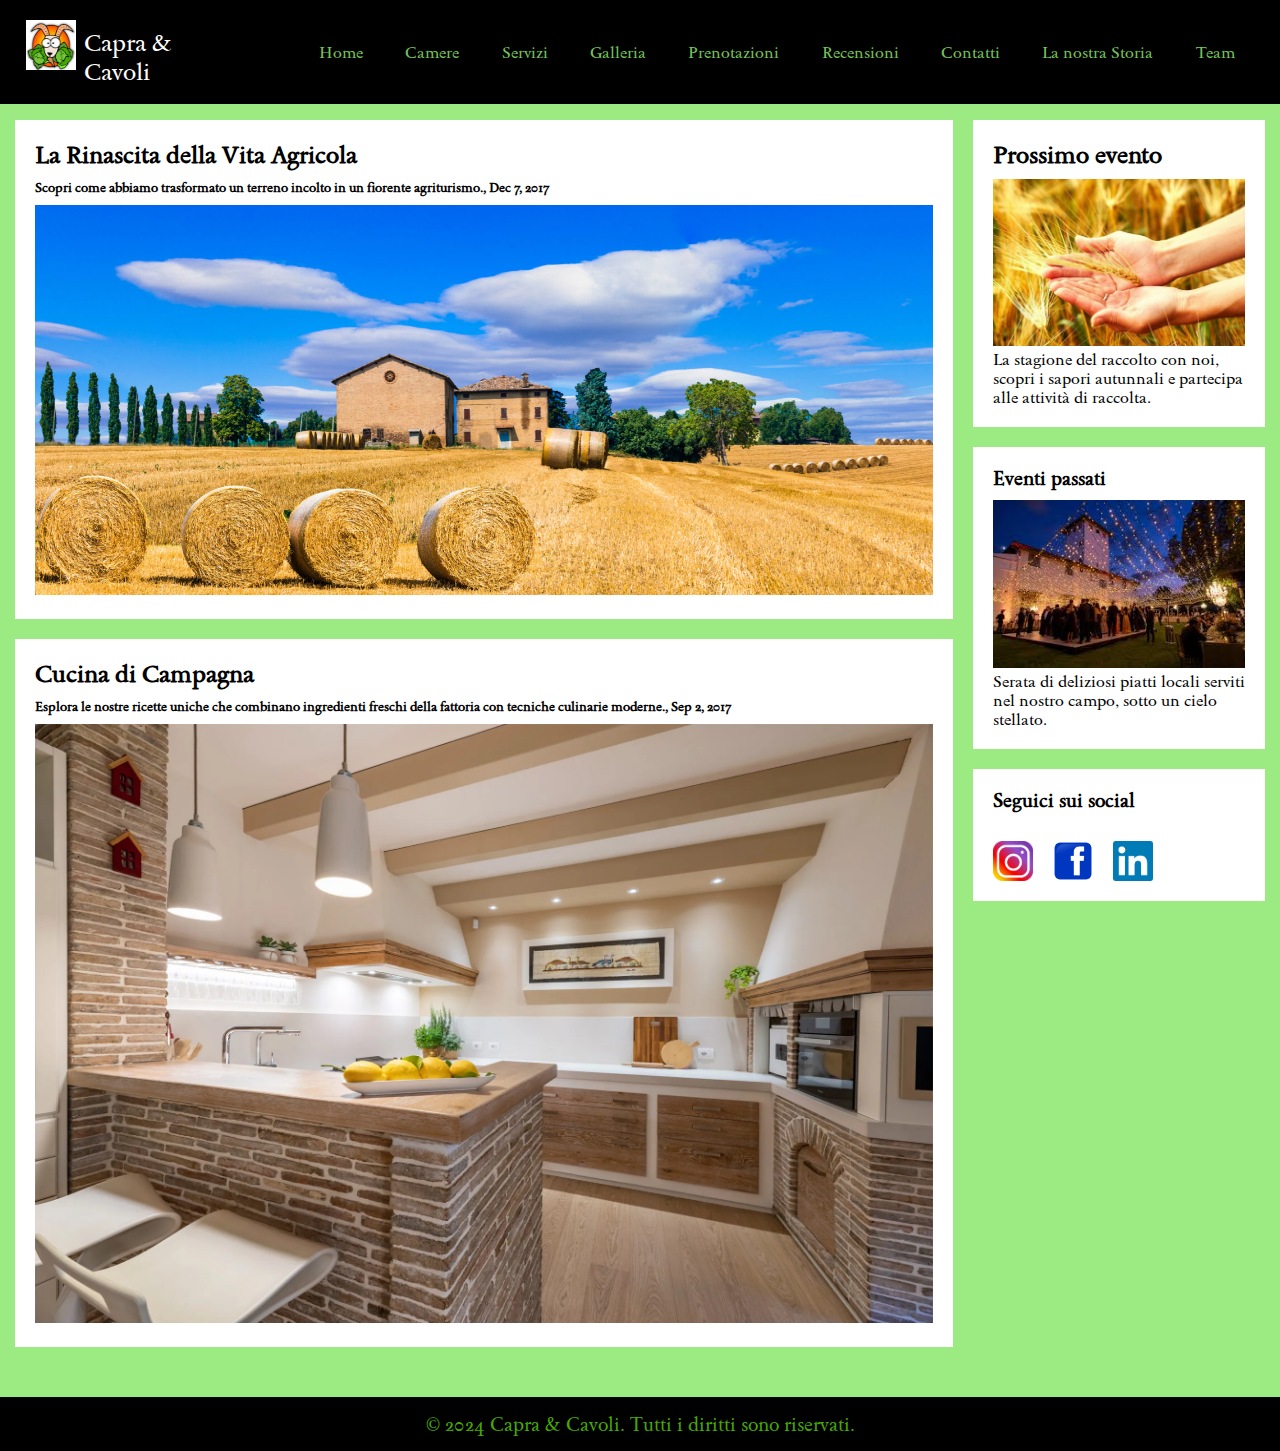
<file: index.html>
<!DOCTYPE html>
<html lang="it">
<head>
    <meta charset="UTF-8">
    <meta name="viewport" content="width=device-width, initial-scale=1.0">
    <meta name="description" content="Home Capra & Cavoli">
    <meta name="keywords" content="bed & breakfast, posti letto Capracotta, Hotel Capracotta">
    <meta name="author" content="Giuseppe Boinega, Giuseppe Giordano, Roberto bucco, Claudia Premoselli">

    <link rel="stylesheet" href="home.css">
    <title>Capra & Cavoli</title>

    <!-- Favicon -->
    <link rel="icon" href="img/favicon_bnb.png">

    <!-- Google Font -->
    <link rel="preconnect" href="https://fonts.googleapis.com">
    <link rel="preconnect" href="https://fonts.gstatic.com" crossorigin>
    <link href="https://fonts.googleapis.com/css2?family=Sedan:ital@0;1&display=swap" rel="stylesheet">
  </head>
<body>

  <!-- Header con navbar e logo -->

    <header>
      <div class="logo">
        <img src="img/favicon_bnb.png" alt="Logo">
        <span> Capra & Cavoli</span>
      </div>

      <nav>
        
                  
              <ul>
                  <li>
                    <a href="index.html">Home</a>
                  </li>
                  <li>
                    <a href="camere.html">Camere</a>
                  </li>
                  <li>
                    <a href="servizi.html">Servizi</a>
                  </li>
                  <li>
                    <a href="galleria_fotografica.html">Galleria</a>
                  </li>
                  <li>
                    <a href="prenotazioni.html">Prenotazioni</a>
                  </li>
                  <li>
                    <a href="recensioni.html">Recensioni</a>
                  </li>
                  <li>
                    <a href="contatti.html">Contatti</a>
                  </li>
                  <li>
                    <a href="la_nostra_storia.html">La nostra Storia</a>
                  </li>
                  <li>
                    <a href="team.html">Team</a>
                  </li>
              </ul>

        </nav>
    
    
      </header>

    <!-- Main con sezioni -->
    <!-- casa di campagna +  cucina.webp-->

    <main>

      <div class="row">
        <div class="leftcolumn">
          <div class="card">
            <h2>La Rinascita della Vita Agricola</h2>
            <h5>Scopri come abbiamo trasformato un terreno incolto in un fiorente agriturismo., Dec 7, 2017</h5>
            <img src="img/casa-di-campagna.jpeg" class="immagine_blog" alt="Immagine agriturismo"></img>
          </div>
          <div class="card">
            <h2>Cucina di Campagna</h2>
            <h5>Esplora le nostre ricette uniche che combinano ingredienti freschi della fattoria con tecniche culinarie moderne., Sep 2, 2017</h5>
            <img src="img/cucina.webp" class="immagine_blog" alt="Immagine agriturismo"></img>
          </div>
        </div>
        <div class="rightcolumn">
          <div class="card">
            <h2>Prossimo evento</h2>
            <img src="img/stagione_raccolto.jpg" alt="Immagine della stagione del raccolto" class="immagine_evento">
            <p>La stagione del raccolto con noi, scopri i sapori autunnali e partecipa alle attività di raccolta.</p>
          </div>
          <div class="card">
            <h3>Eventi passati</h3>
            <img src="img/cena_stellata.jpg" alt="Cena sotto le stelle" class="immagine_evento">
            <p>Serata di deliziosi piatti locali serviti nel nostro campo, sotto un cielo stellato.</p>
            </div>

          <div class="card">
              <h3>Seguici sui social</h3>
              <br>
              <div class="container_social">

              <img src="img/instragram_logo.png" alt="Instragram logo" class="icone instragram_logo"><br>
              <img src="img/facebook_logo.webp" alt="Facebook logo" class="icone facebook_logo"> <br>
              <img src="img/linkedinglogo.png" alt="Linkeding logo" class="icone">
            </div>
            
          </div>
        </div>
      </div>
    </main>


    <!-- Footer -->


      <div class="footer">
        <p>&copy; 2024 Capra & Cavoli. Tutti i diritti sono riservati.</p>
      </div>
    
</body>
</html>
</file>
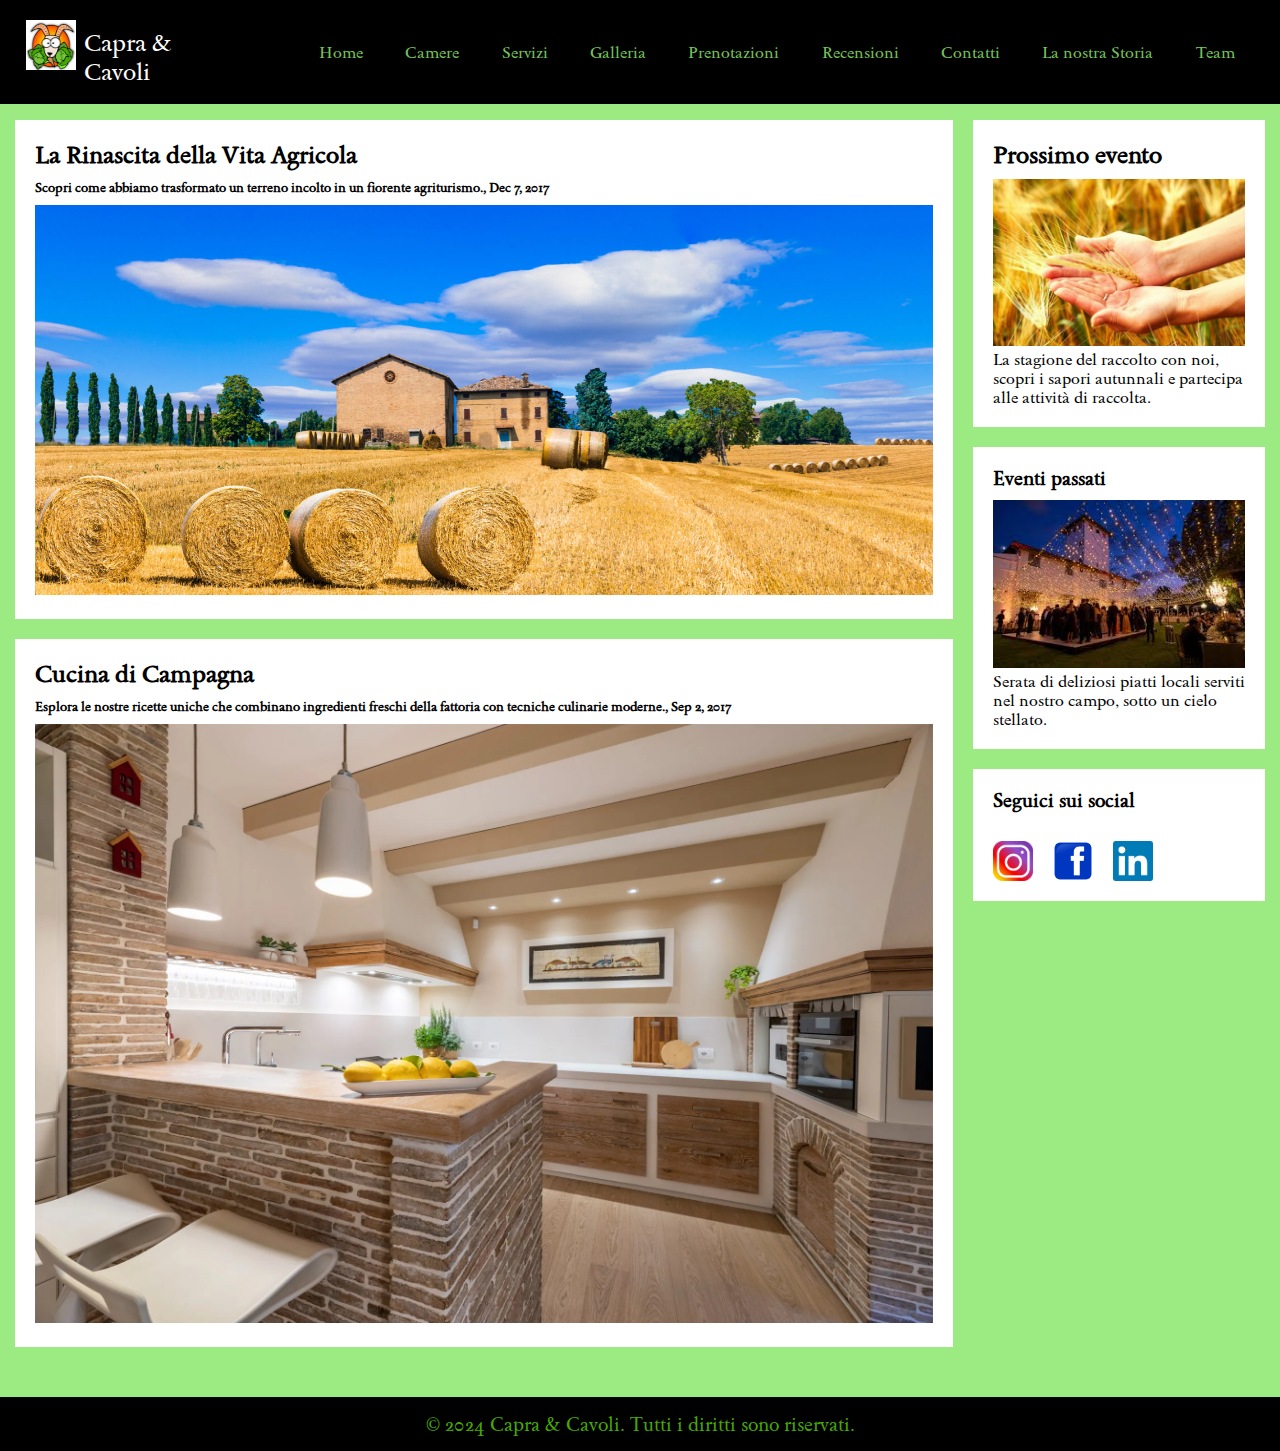
<file: bnb_progetto/index.html>
<!DOCTYPE html>
<html lang="it">
<head>
    <meta charset="UTF-8">
    <meta name="viewport" content="width=device-width, initial-scale=1.0">
    <meta name="description" content="Home Capra & Cavoli">
    <meta name="keywords" content="bed & breakfast, posti letto Capracotta, Hotel Capracotta">
    <meta name="author" content="Giuseppe Boinega, Giuseppe Giordano, Roberto bucco, Claudia Premoselli">

    <link rel="stylesheet" href="home.css">
    <title>Capra & Cavoli</title>

    <!-- Favicon -->
    <link rel="icon" href="img/favicon_bnb.png">

    <!-- Google Font -->
    <link rel="preconnect" href="https://fonts.googleapis.com">
    <link rel="preconnect" href="https://fonts.gstatic.com" crossorigin>
    <link href="https://fonts.googleapis.com/css2?family=Sedan:ital@0;1&display=swap" rel="stylesheet">
  </head>
<body>

  <!-- Header con navbar e logo -->

    <header>
      <div class="logo">
        <img src="img/favicon_bnb.png" alt="Logo">
        <span> Capra & Cavoli</span>
      </div>

      <nav>
                  
              <ul>
                  <li>
                    <a href="index.html">Home</a>
                  </li>
                  <li>
                    <a href="camere.html">Camere</a>
                  </li>
                  <li>
                    <a href="servizi.html">Servizi</a>
                  </li>
                  <li>
                    <a href="galleria_fotografica.html">Galleria</a>
                  </li>
                  <li>
                    <a href="prenotazioni.html">Prenotazioni</a>
                  </li>
                  <li>
                    <a href="recensioni.html">Recensioni</a>
                  </li>
                  <li>
                    <a href="contatti.html">Contatti</a>
                  </li>
                  <li>
                    <a href="la_nostra_storia.html">La nostra Storia</a>
                  </li>
                  <li>
                    <a href="team.html">Team</a>
                  </li>
              </ul>

        </nav>
    
    
      </header>

    <!-- Main con sezioni -->
    <!-- casa di campagna +  cucina.webp-->

    <main>

      <div class="row">
        <div class="leftcolumn">
          <div class="card">
            <h2>La Rinascita della Vita Agricola</h2>
            <h5>Scopri come abbiamo trasformato un terreno incolto in un fiorente agriturismo., Dec 7, 2017</h5>
            <img src="img/casa-di-campagna.jpeg" class="immagine_blog" alt="Immagine agriturismo"></img>
          </div>
          <div class="card">
            <h2>Cucina di Campagna</h2>
            <h5>Esplora le nostre ricette uniche che combinano ingredienti freschi della fattoria con tecniche culinarie moderne., Sep 2, 2017</h5>
            <img src="img/cucina.webp" class="immagine_blog" alt="Immagine agriturismo"></img>
          </div>
        </div>
        <div class="rightcolumn">
          <div class="card">
            <h2>Prossimo evento</h2>
            <img src="img/stagione_raccolto.jpg" alt="Immagine della stagione del raccolto" class="immagine_evento">
            <p>La stagione del raccolto con noi, scopri i sapori autunnali e partecipa alle attività di raccolta.</p>
          </div>
          <div class="card">
            <h3>Eventi passati</h3>
            <img src="img/cena_stellata.jpg" alt="Cena sotto le stelle" class="immagine_evento">
            <p>Serata di deliziosi piatti locali serviti nel nostro campo, sotto un cielo stellato.</p>
            </div>

          <div class="card">
              <h3>Seguici sui social</h3>
              <br>
              <div class="container_social">

              <img src="img/instragram_logo.png" alt="Instragram logo" class="icone instragram_logo"><br>
              <img src="img/facebook_logo.webp" alt="Facebook logo" class="icone facebook_logo"> <br>
              <img src="img/linkedinglogo.png" alt="Linkeding logo" class="icone">
            </div>
            
          </div>
        </div>
      </div>
    </main>


    <!-- Footer -->


      <div class="footer">
        <p>&copy; 2024 Capra & Cavoli. Tutti i diritti sono riservati.</p>
      </div>
    
</body>
</html>
</file>
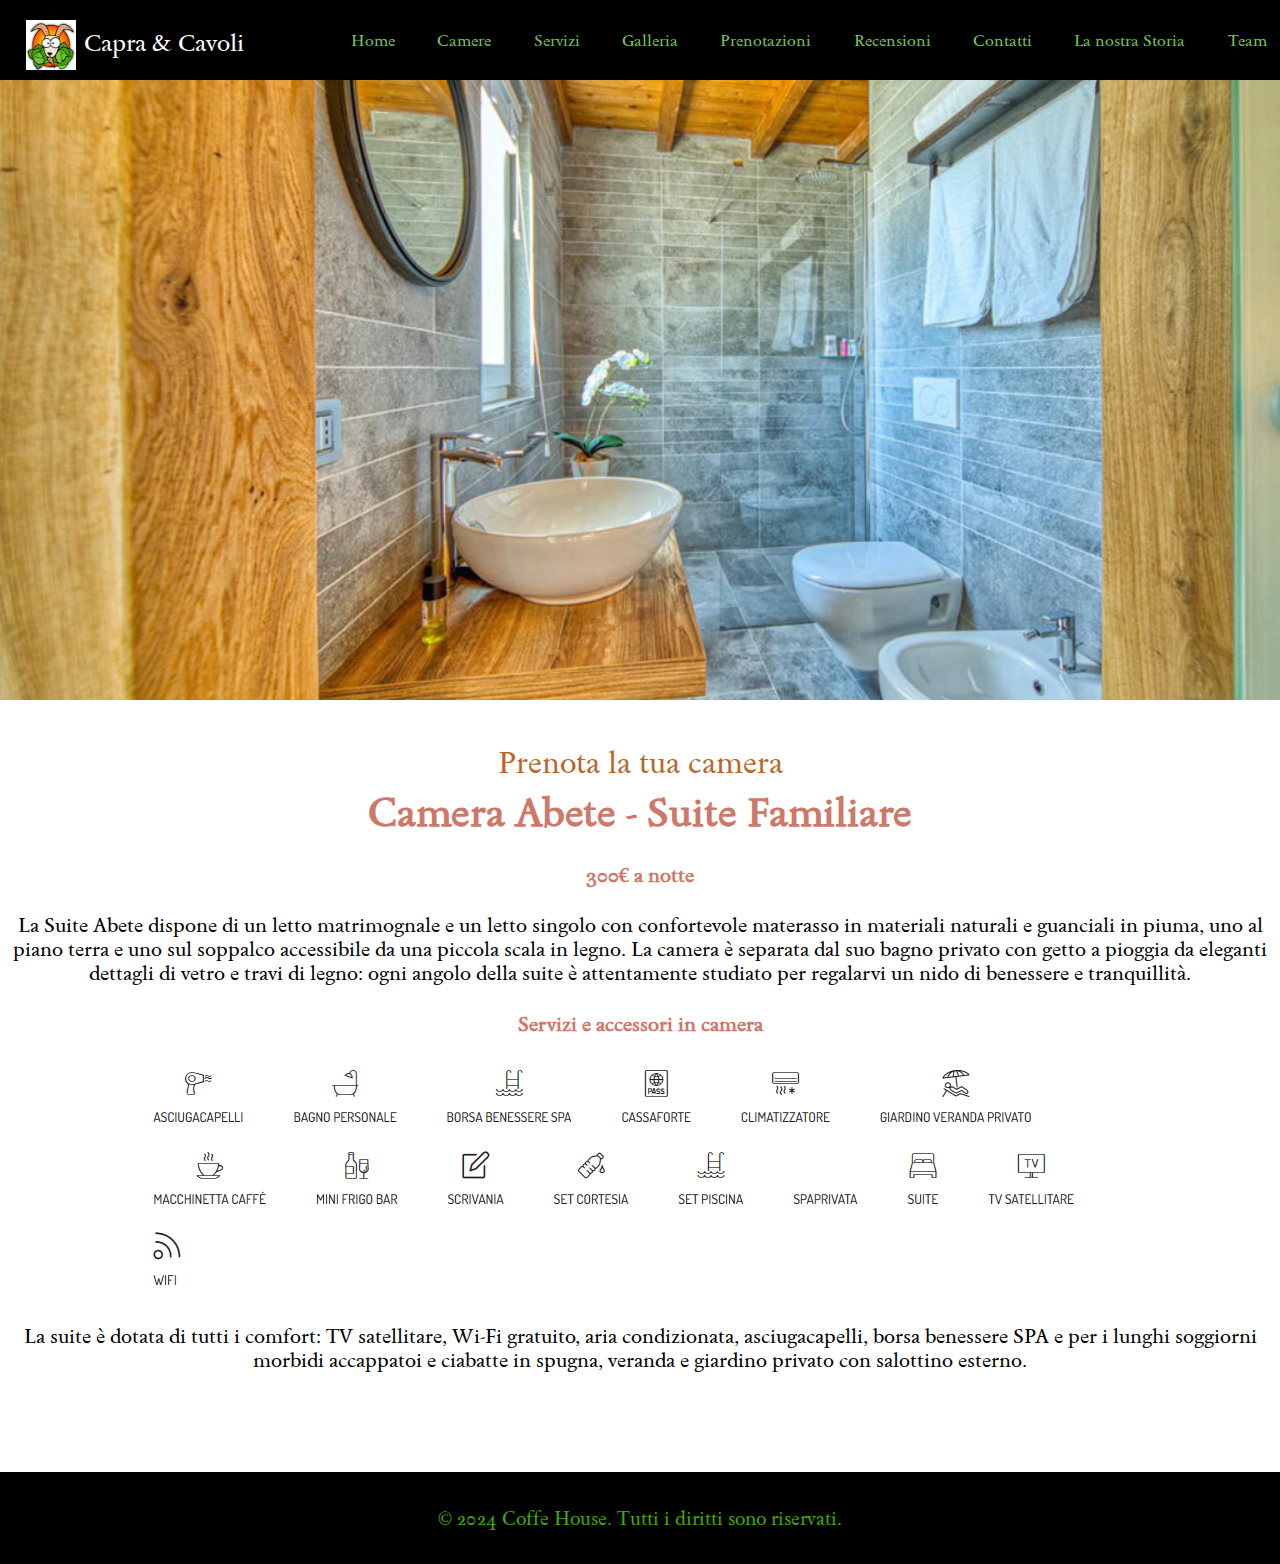
<file: cameraAbete.html>
﻿<!DOCTYPE html>

<html lang="en" xmlns="http://www.w3.org/1999/xhtml">
<head>
    <meta charset="UTF-8">
    <meta name="viewport" content="width=device-width, initial-scale=1.0">
    <meta name="description" content="Camera Abete - Capra & Cavoli">
    <meta name="keywords" content="bed & breakfast, posti letto Capracotta, Hotel Capracotta">
    <meta name="author" content="Giuseppe Boinega, Giuseppe Giordano, Roberto bucco, Claudia Premoselli">

    <link rel="stylesheet" href="styles.css">
    <title>Camera Abete</title>

    <!-- Favicon -->
    <link rel="icon" href="img/favicon_bnb.png">

    <!-- Google Font -->
    <link rel="preconnect" href="https://fonts.googleapis.com">
    <link rel="preconnect" href="https://fonts.gstatic.com" crossorigin>
    <link href="https://fonts.googleapis.com/css2?family=Sedan:ital@0;1&display=swap" rel="stylesheet">


</head>
<body>

          <!-- Header con navbar e logo -->

  <header>
    <div class="logo">
      <img src="img/favicon_bnb.png" alt="Logo">
      <span> Capra & Cavoli</span>
    </div>

    <nav>
                
            <ul>
                <li>
                  <a href="index.html">Home</a>
                </li>
                <li>
                  <a href="camere.html">Camere</a>
                </li>
                <li>
                  <a href="servizi.html">Servizi</a>
                </li>
                <li>
                  <a href="galleria_fotografica.html">Galleria</a>
                </li>
                <li>
                  <a href="prenotazioni.html">Prenotazioni</a>
                </li>
                <li>
                  <a href="recensioni.html">Recensioni</a>
                </li>
                <li>
                  <a href="contatti.html">Contatti</a>
                </li>
                <li>
                  <a href="la_nostra_storia.html">La nostra Storia</a>
                </li>
                <li>
                  <a href="team.html">Team</a>
                </li>
            </ul>

      </nav>
  
  
  </header>


    <main id="camera_abete">
        <div class='slider-container'>
            <div class='slide'></div>
            <div class='slide'></div>
            <div class='slide'></div>
            <div class='slide'></div>
        </div>
        <br />
        <a href="prenotazioni.html">Prenota la tua camera</a>
        <h1>Camera Abete - Suite Familiare</h1>
        <h4>300€ a notte</h4>
        <p>
            La Suite Abete dispone di un letto matrimognale e un letto singolo con confortevole materasso in materiali naturali e guanciali in piuma, uno al piano terra e uno sul soppalco accessibile
            da una piccola scala in legno. La camera è separata dal suo bagno privato con getto a pioggia da eleganti dettagli di vetro e
            travi di legno: ogni angolo della suite è attentamente studiato per regalarvi un nido di benessere e tranquillità.
        </p>
        <h4>Servizi e accessori in camera</h4>
        <img src="img/servizi.png" />
        <p>
            La suite è dotata di tutti i comfort: TV satellitare, Wi-Fi gratuito,  aria condizionata, asciugacapelli, borsa benessere SPA e per i lunghi soggiorni morbidi accappatoi
            e ciabatte in spugna, veranda e giardino privato con salottino esterno.
        </p>
    </main>

            <!-- Footer -->
      <footer>
           <p>&copy; 2024 Coffe House. Tutti i diritti sono riservati.</p>
       </footer>
</body>
</html>
</file>
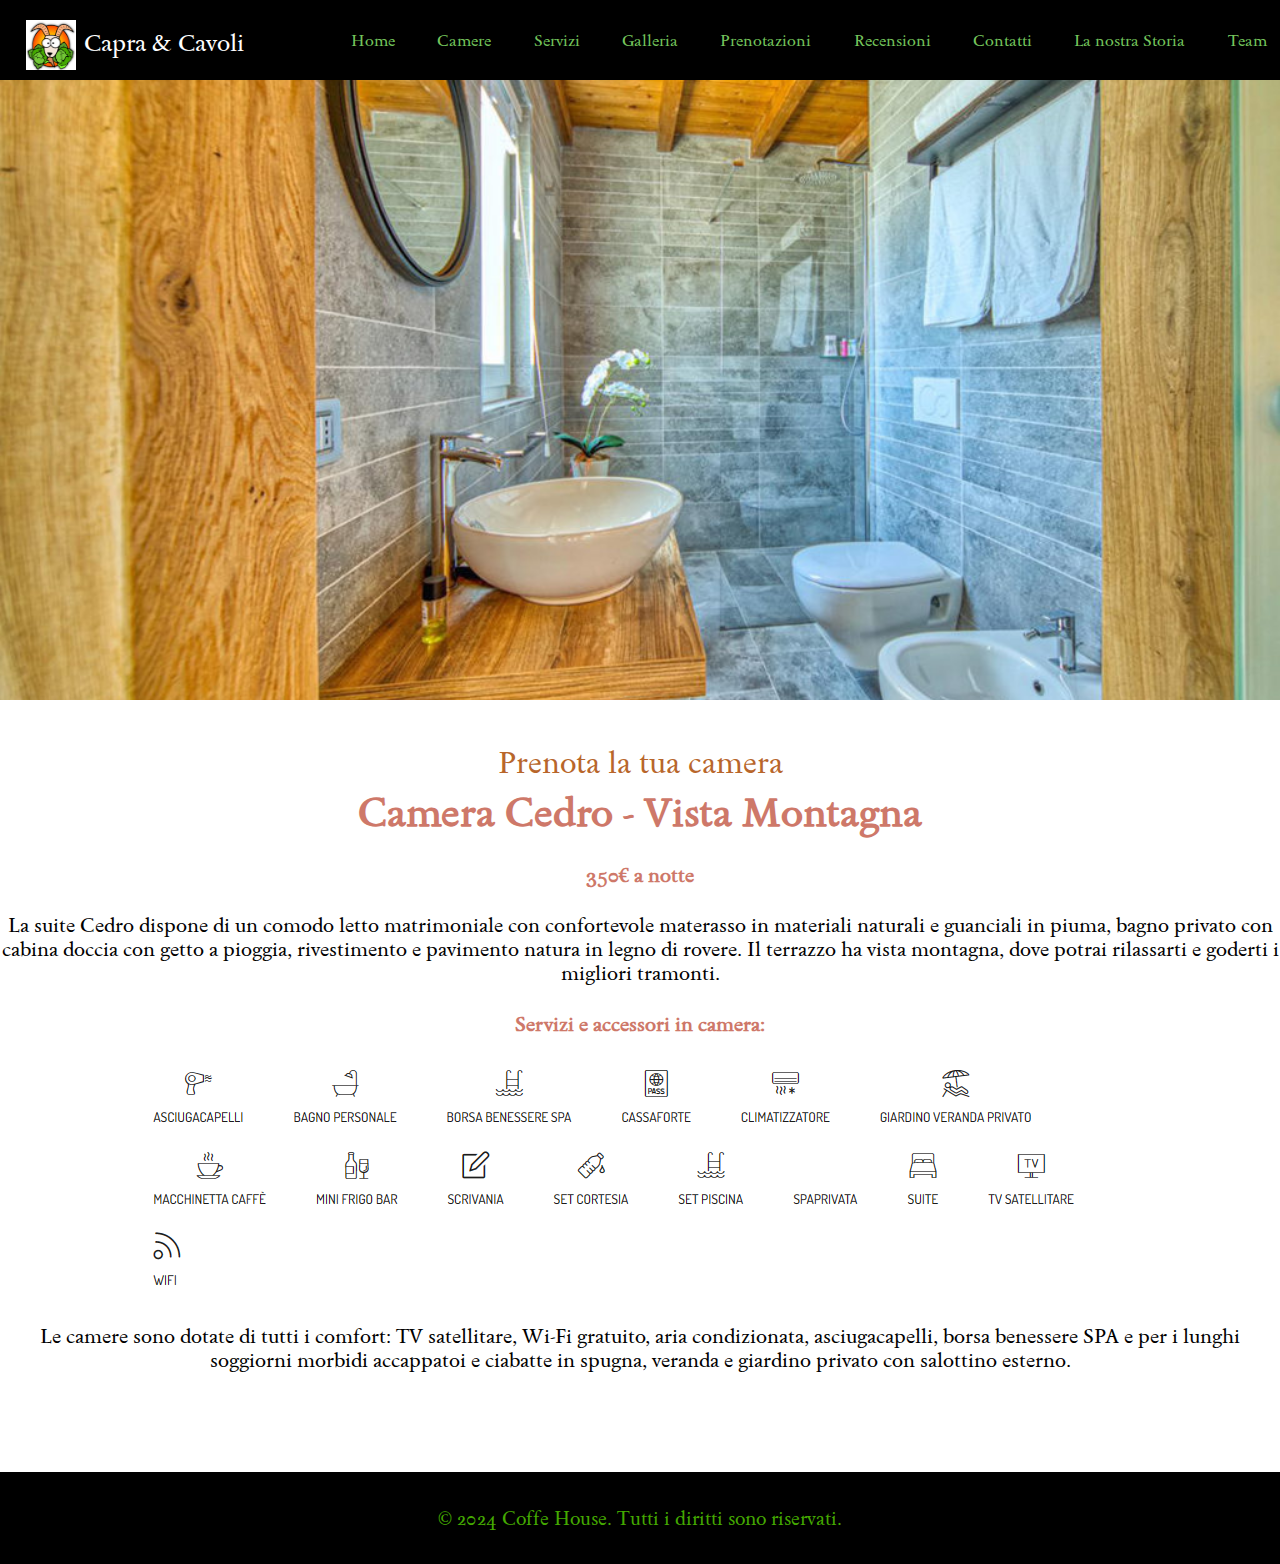
<file: cameraCedro.html>
﻿<!DOCTYPE html>

<html lang="en" xmlns="http://www.w3.org/1999/xhtml">

    <head>
        <meta charset="UTF-8">
        <meta name="viewport" content="width=device-width, initial-scale=1.0">
        <meta name="description" content="Camera Cedro - Capra & Cavoli">
        <meta name="keywords" content="bed & breakfast, posti letto Capracotta, Hotel Capracotta">
        <meta name="author" content="Giuseppe Boinega, Giuseppe Giordano, Roberto bucco, Claudia Premoselli">
    
        <link rel="stylesheet" href="styles.css">
        <title>Camera Cedro</title>
    
        <!-- Favicon -->
        <link rel="icon" href="img/favicon_bnb.png">
    
        <!-- Google Font -->
        <link rel="preconnect" href="https://fonts.googleapis.com">
        <link rel="preconnect" href="https://fonts.gstatic.com" crossorigin>
        <link href="https://fonts.googleapis.com/css2?family=Sedan:ital@0;1&display=swap" rel="stylesheet">
    
    
    </head>

<body>

    <header>
        <div class="logo">
          <img src="img/favicon_bnb.png" alt="Logo">
          <span> Capra & Cavoli</span>
        </div>
    
        <nav>
                    
                <ul>
                    <li>
                      <a href="index.html">Home</a>
                    </li>
                    <li>
                      <a href="camere.html">Camere</a>
                    </li>
                    <li>
                      <a href="servizi.html">Servizi</a>
                    </li>
                    <li>
                      <a href="galleria_fotografica.html">Galleria</a>
                    </li>
                    <li>
                      <a href="prenotazioni.html">Prenotazioni</a>
                    </li>
                    <li>
                      <a href="recensioni.html">Recensioni</a>
                    </li>
                    <li>
                      <a href="contatti.html">Contatti</a>
                    </li>
                    <li>
                      <a href="la_nostra_storia.html">La nostra Storia</a>
                    </li>
                    <li>
                      <a href="team.html">Team</a>
                    </li>
                </ul>
    
          </nav>
      
      
      </header>

    <main id="camera_cedro">
        <div class='slider-container'>
            <div class='slide'></div>
            <div class='slide'></div>
            <div class='slide'></div>
            <div class='slide'></div>
        </div>
        <br />
        <a href="prenotazioni.html">Prenota la tua camera</a>
        <h1>Camera Cedro - Vista Montagna</h1>
        <h4>350€ a notte</h4>
        <p>
            La suite Cedro dispone di un comodo letto matrimoniale con confortevole materasso in materiali naturali e guanciali in piuma,  bagno privato con cabina doccia con
            getto a pioggia, rivestimento e pavimento natura in legno di rovere. Il terrazzo ha vista montagna, dove potrai rilassarti e goderti i migliori tramonti.
        </p>
        <h4>Servizi e accessori in camera:</h4>
        <img src="img/servizi.png" />
        <p>
            Le camere sono dotate di tutti i comfort: TV satellitare, Wi-Fi gratuito,  aria condizionata,
            asciugacapelli, borsa benessere SPA e per i lunghi soggiorni morbidi accappatoi e ciabatte in spugna,
            veranda e giardino privato con salottino esterno.
        </p>
    </main>

    <footer>
        <p>&copy; 2024 Coffe House. Tutti i diritti sono riservati.</p>
     </footer>


</body>
</html>
</file>
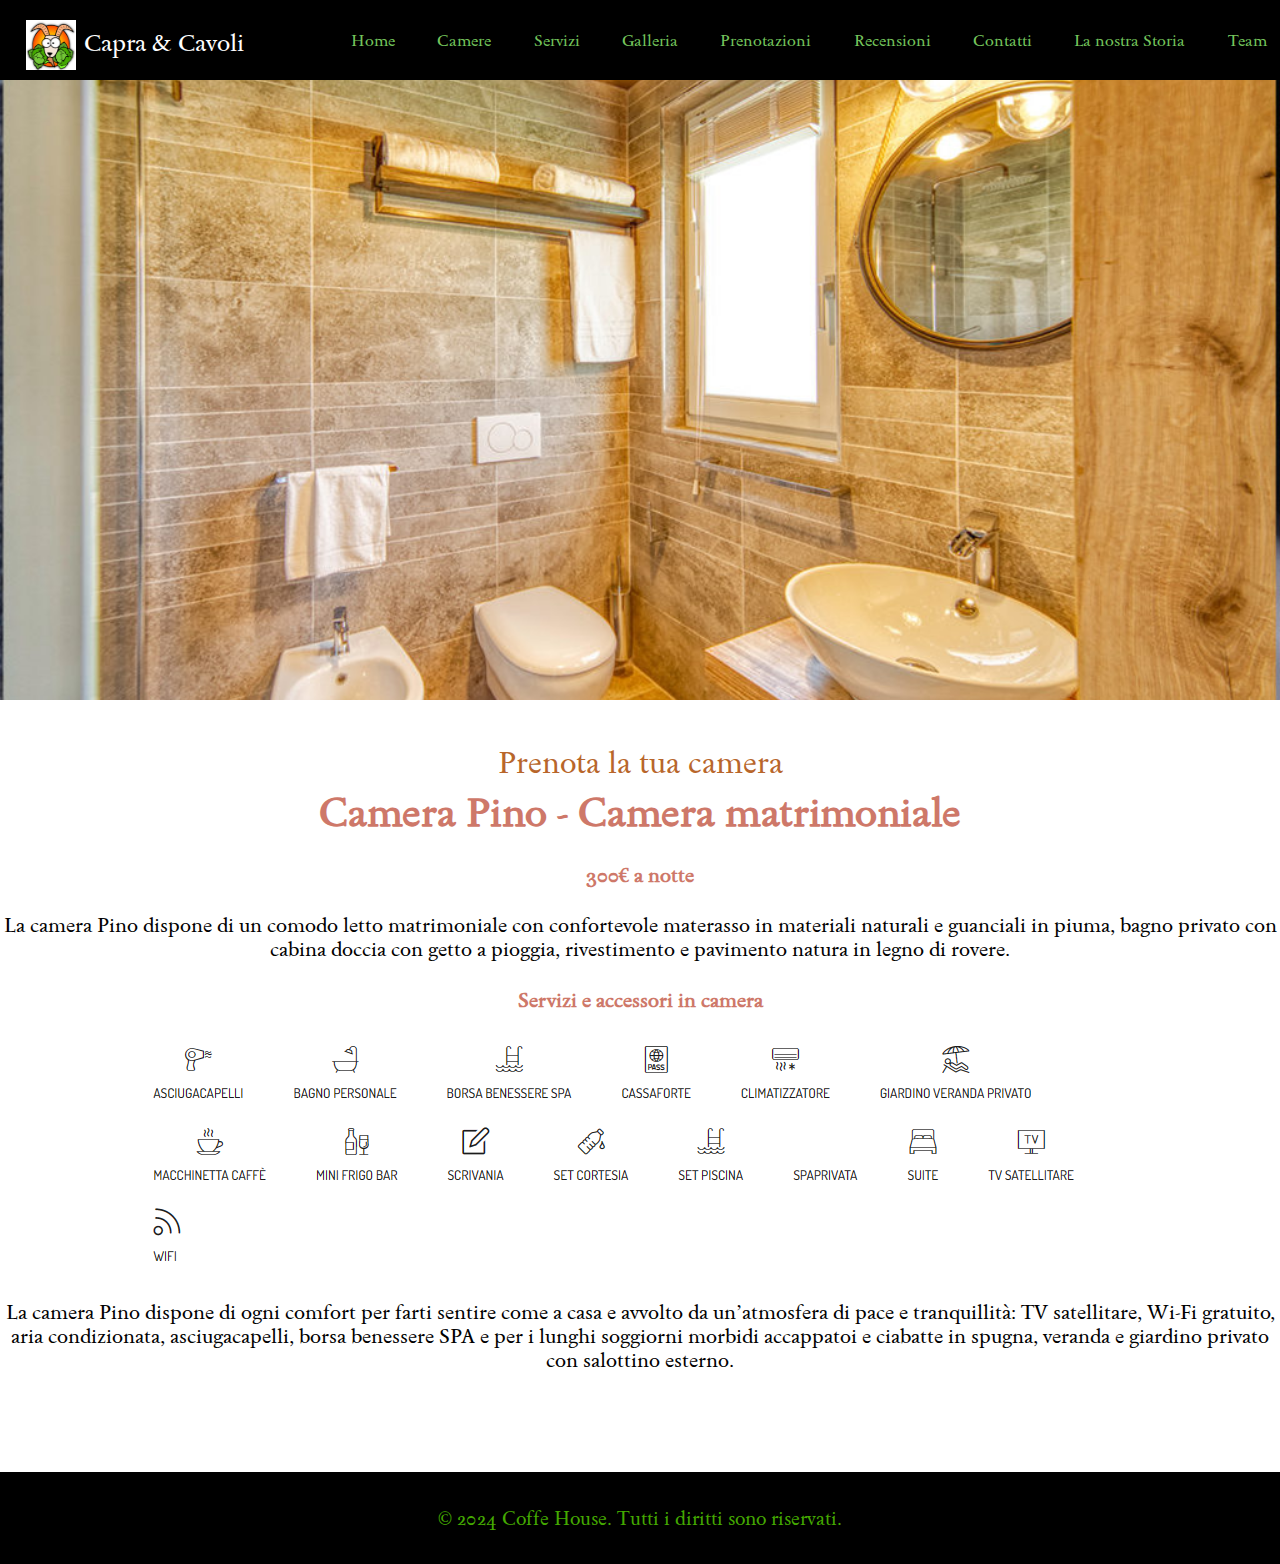
<file: cameraPino.html>
﻿<!DOCTYPE html>

<html lang="en" xmlns="http://www.w3.org/1999/xhtml">

<head>
    <meta charset="UTF-8">
    <meta name="viewport" content="width=device-width, initial-scale=1.0">
    <meta name="description" content="Camera Pino - Capra & Cavoli">
    <meta name="keywords" content="bed & breakfast, posti letto Capracotta, Hotel Capracotta">
    <meta name="author" content="Giuseppe Boinega, Giuseppe Giordano, Roberto bucco, Claudia Premoselli">

    <link rel="stylesheet" href="styles.css">
    <title>Camera Pino</title>

    <!-- Favicon -->
    <link rel="icon" href="img/favicon_bnb.png">

    <!-- Google Font -->
    <link rel="preconnect" href="https://fonts.googleapis.com">
    <link rel="preconnect" href="https://fonts.gstatic.com" crossorigin>
    <link href="https://fonts.googleapis.com/css2?family=Sedan:ital@0;1&display=swap" rel="stylesheet">


</head>

<body>

    <header>
        <div class="logo">
          <img src="img/favicon_bnb.png" alt="Logo">
          <span> Capra & Cavoli</span>
        </div>
    
        <nav>
                    
                <ul>
                    <li>
                      <a href="index.html">Home</a>
                    </li>
                    <li>
                      <a href="camere.html">Camere</a>
                    </li>
                    <li>
                      <a href="servizi.html">Servizi</a>
                    </li>
                    <li>
                      <a href="galleria_fotografica.html">Galleria</a>
                    </li>
                    <li>
                      <a href="prenotazioni.html">Prenotazioni</a>
                    </li>
                    <li>
                      <a href="recensioni.html">Recensioni</a>
                    </li>
                    <li>
                      <a href="contatti.html">Contatti</a>
                    </li>
                    <li>
                      <a href="la_nostra_storia.html">La nostra Storia</a>
                    </li>
                    <li>
                      <a href="team.html">Team</a>
                    </li>
                </ul>
    
          </nav>
      
      
      </header>

    <main id="camera_pino">

        <div class='slider-container'>
            <div class='slide'></div>
            <div class='slide'></div>
            <div class='slide'></div>
            <div class='slide'></div>
        </div>
        <br />
        <a href="prenotazioni.html">Prenota la tua camera</a>
        <h1>Camera Pino - Camera matrimoniale</h1>
        <h4>300€ a notte</h4>
        <p>
            La camera Pino dispone di un comodo letto matrimoniale con confortevole materasso in materiali naturali e guanciali in piuma, bagno privato con cabina doccia con getto a pioggia,
            rivestimento e pavimento natura in legno di rovere.
        </p>
        <h4>Servizi e accessori in camera</h4>
        <img src="img/servizi.png" />
        <p>
            La camera Pino dispone di ogni comfort per farti sentire come a casa e avvolto da un’atmosfera di pace e tranquillità:
            TV satellitare, Wi-Fi gratuito, aria condizionata, asciugacapelli,
            borsa benessere SPA e per i lunghi soggiorni morbidi accappatoi e ciabatte in spugna,
            veranda e giardino privato con salottino esterno.
        </p>
    </main>

    <footer>
        <p>&copy; 2024 Coffe House. Tutti i diritti sono riservati.</p>
    </footer>
    
</body>
</html>
</file>
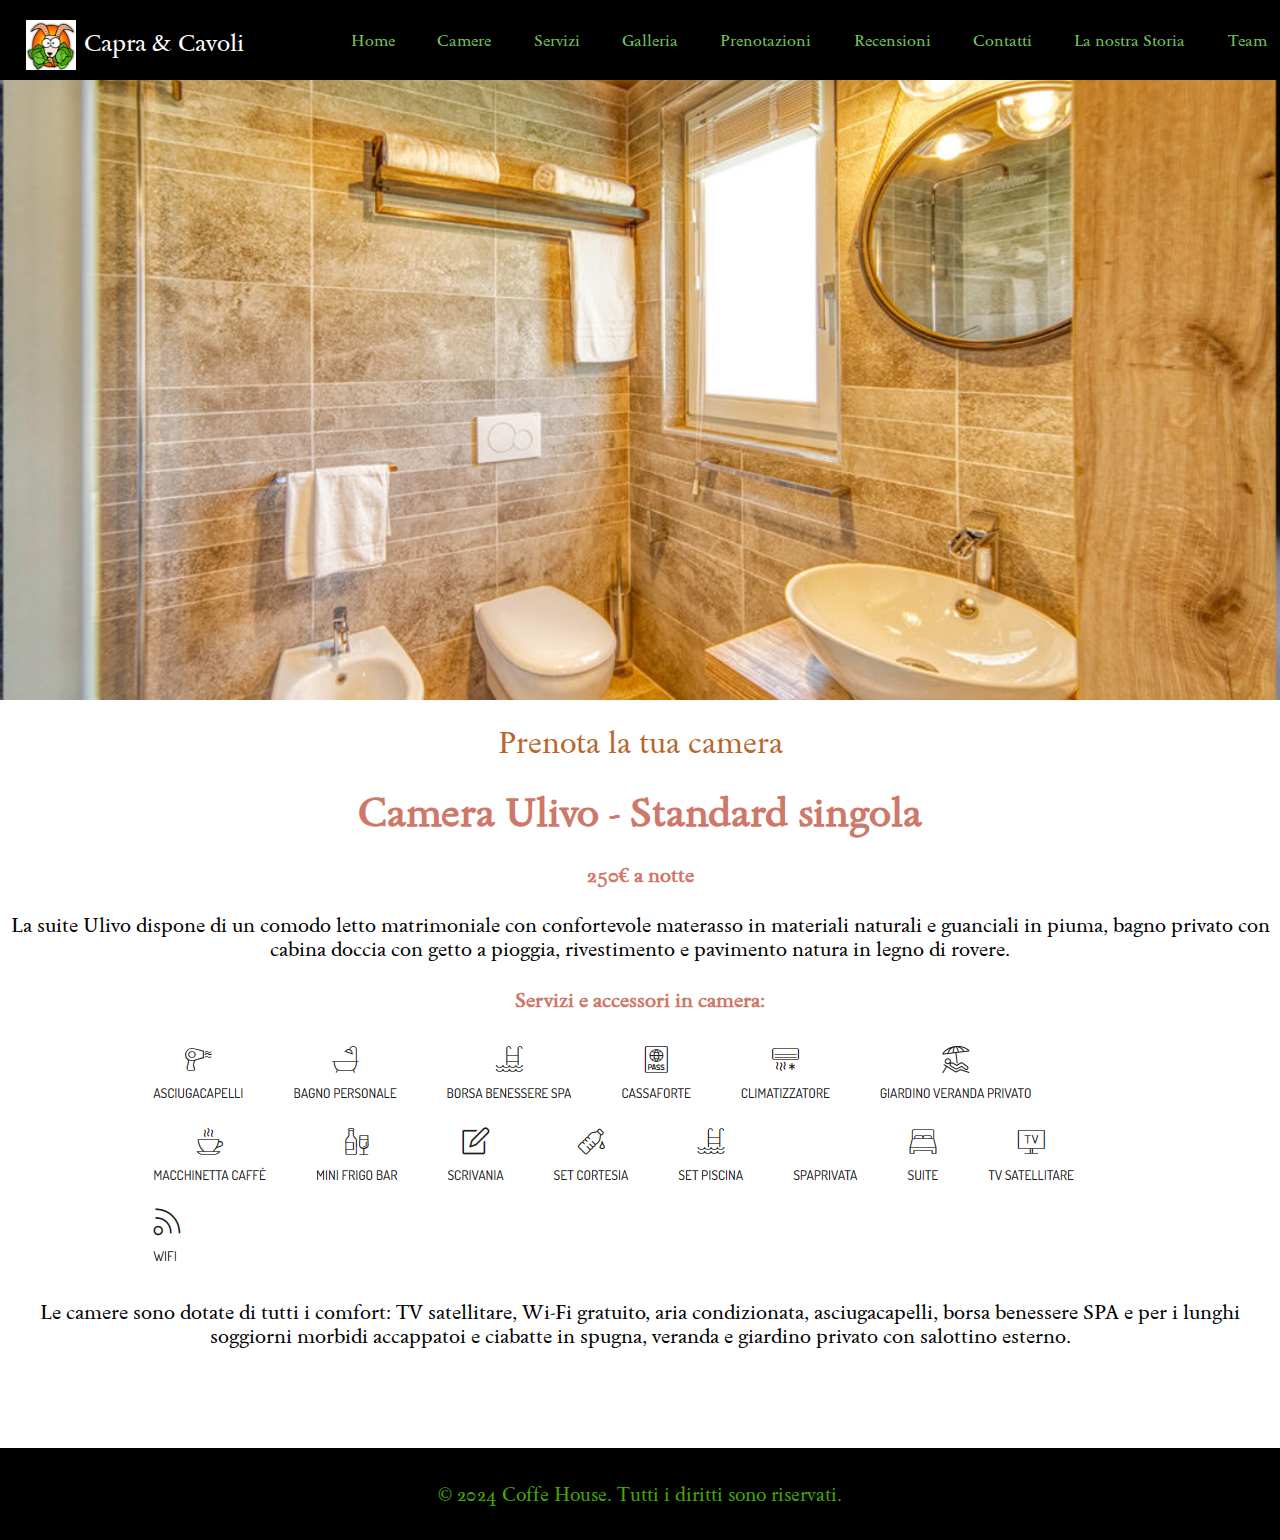
<file: cameraUlivo.html>
﻿<!DOCTYPE html>

<html lang="en" xmlns="http://www.w3.org/1999/xhtml">
    <head>
        <meta charset="UTF-8">
        <meta name="viewport" content="width=device-width, initial-scale=1.0">
        <meta name="description" content="Camera Ulivo - Capra & Cavoli">
        <meta name="keywords" content="bed & breakfast, posti letto Capracotta, Hotel Capracotta">
        <meta name="author" content="Giuseppe Boinega, Giuseppe Giordano, Roberto bucco, Claudia Premoselli">
    
        <link rel="stylesheet" href="styles.css">
        <title>Camera Ulivo</title>
    
        <!-- Favicon -->
        <link rel="icon" href="img/favicon_bnb.png">
    
        <!-- Google Font -->
        <link rel="preconnect" href="https://fonts.googleapis.com">
        <link rel="preconnect" href="https://fonts.gstatic.com" crossorigin>
        <link href="https://fonts.googleapis.com/css2?family=Sedan:ital@0;1&display=swap" rel="stylesheet">
    
    
    </head>
<body>

    <header>
        <div class="logo">
          <img src="img/favicon_bnb.png" alt="Logo">
          <span> Capra & Cavoli</span>
        </div>
    
        <nav>
                    
                <ul>
                    <li>
                      <a href="index.html">Home</a>
                    </li>
                    <li>
                      <a href="camere.html">Camere</a>
                    </li>
                    <li>
                      <a href="servizi.html">Servizi</a>
                    </li>
                    <li>
                      <a href="galleria_fotografica.html">Galleria</a>
                    </li>
                    <li>
                      <a href="prenotazioni.html">Prenotazioni</a>
                    </li>
                    <li>
                      <a href="recensioni.html">Recensioni</a>
                    </li>
                    <li>
                      <a href="contatti.html">Contatti</a>
                    </li>
                    <li>
                      <a href="la_nostra_storia.html">La nostra Storia</a>
                    </li>
                    <li>
                      <a href="team.html">Team</a>
                    </li>
                </ul>
    
          </nav>
      
      
    </header>


    <main id="camera_ulivo">
    <div class='slider-container'>
        <div class='slide'></div>
        <div class='slide'></div>
        <div class='slide'></div>
        <div class='slide'></div>
    </div>
    <br />
    <a href="prenotazioni.html"> Prenota la tua camera</a>

    <h1>Camera Ulivo - Standard singola</h1>
    <h4>250€ a notte</h4>
    <p>
        La suite Ulivo dispone di un comodo letto matrimoniale con confortevole materasso in materiali naturali e guanciali in piuma,  bagno privato con cabina doccia con
        getto a pioggia, rivestimento e pavimento natura in legno di rovere.
    </p>
    <h4>Servizi e accessori in camera:</h4>
    <img src="img/servizi.png" />
    <p>
        Le camere sono dotate di tutti i comfort: TV satellitare, Wi-Fi gratuito,  aria condizionata,
        asciugacapelli, borsa benessere SPA e per i lunghi soggiorni morbidi accappatoi e ciabatte in spugna,
        veranda e giardino privato con salottino esterno.
    </p>
    </main>

    <footer>
        <p>&copy; 2024 Coffe House. Tutti i diritti sono riservati.</p>
    </footer>

</body>
</html>
</file>
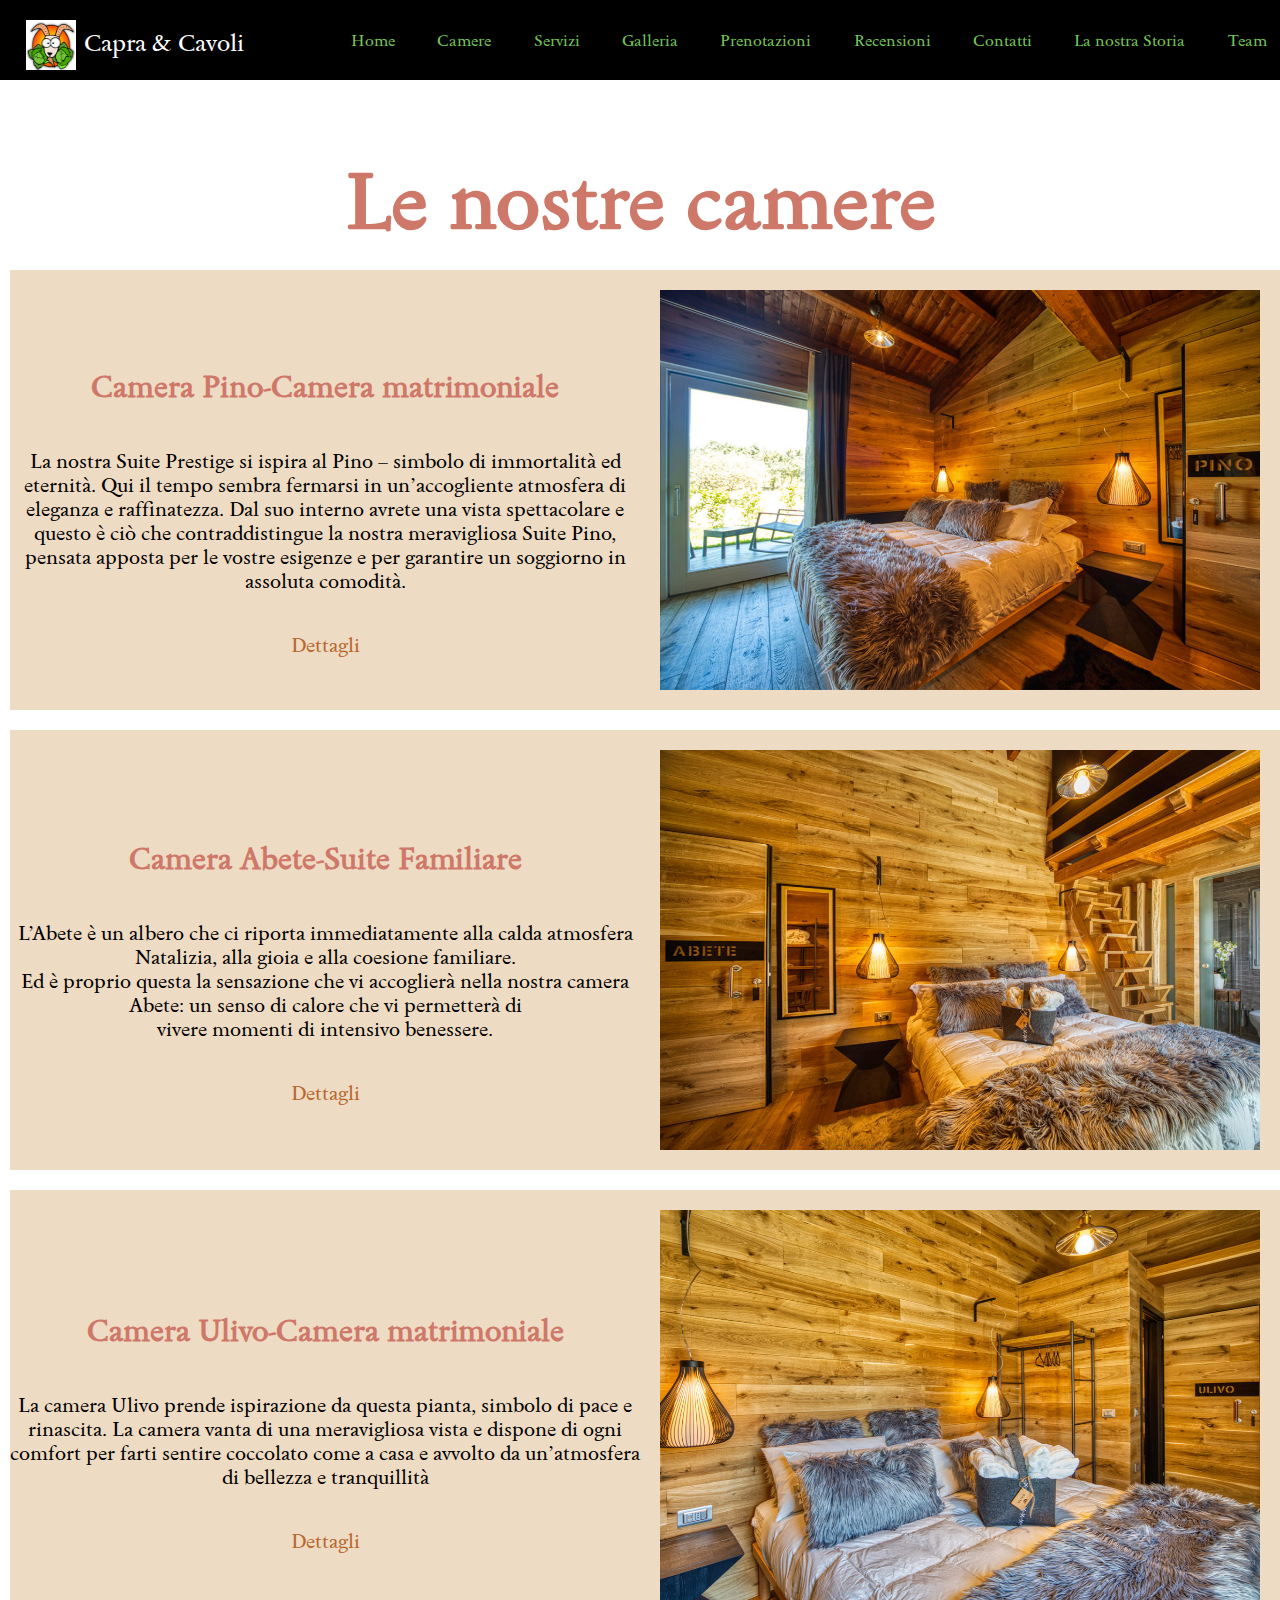
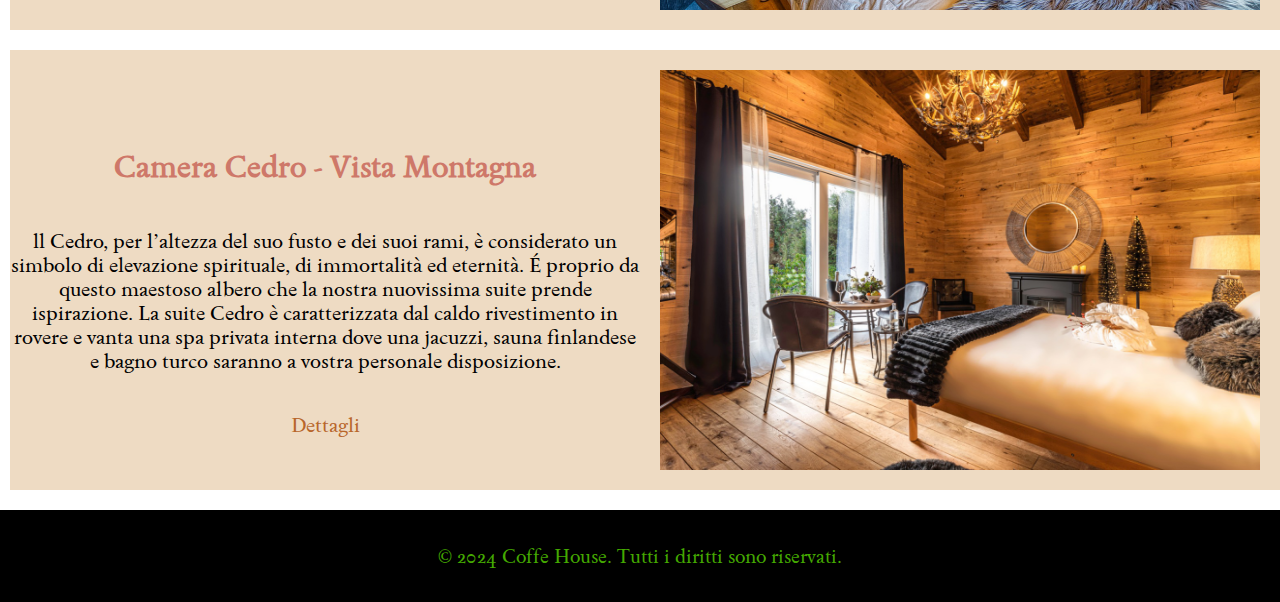
<file: camere.html>
﻿<!DOCTYPE html>

<html lang="en" xmlns="http://www.w3.org/1999/xhtml">
<head>

    <meta charset="UTF-8">
    <meta name="viewport" content="width=device-width, initial-scale=1.0">
    <meta name="description" content="Camere Capra & Cavoli">
    <meta name="keywords" content="B&B, alloggi, pernottamenti, esperienze, servizi, bed and breakfast">
    <meta name="author" content="Giuseppe Boinega, Giuseppe Giordano, Roberto bucco, Claudia Premoselli">

    <link rel="stylesheet" href="styles.css">
    <title>Camere</title>

    <!-- Favicon -->
    <link rel="icon" href="img/favicon_bnb.png">

    <!-- Google Font -->
    <link rel="preconnect" href="https://fonts.googleapis.com">
    <link rel="preconnect" href="https://fonts.gstatic.com" crossorigin>
    <link href="https://fonts.googleapis.com/css2?family=Sedan:ital@0;1&display=swap" rel="stylesheet">

</head>

<body>

      <!-- Header con navbar e logo -->

  <header>
    <div class="logo">
      <img src="img/favicon_bnb.png" alt="Logo">
      <span> Capra & Cavoli</span>
    </div>

    <nav>
                
            <ul>
                <li>
                  <a href="index.html">Home</a>
                </li>
                <li>
                  <a href="camere.html">Camere</a>
                </li>
                <li>
                  <a href="servizi.html">Servizi</a>
                </li>
                <li>
                  <a href="galleria_fotografica.html">Galleria</a>
                </li>
                <li>
                  <a href="prenotazioni.html">Prenotazioni</a>
                </li>
                <li>
                  <a href="recensioni.html">Recensioni</a>
                </li>
                <li>
                  <a href="contatti.html">Contatti</a>
                </li>
                <li>
                  <a href="la_nostra_storia">La nostra Storia</a>
                </li>
                <li>
                  <a href="team.html">Team</a>
                </li>
            </ul>

      </nav>
  
  
  </header>


    <!--Elenco Camere-->
    <main id="camere">

        <div class="title">
            <h1>
                Le nostre camere
            </h1>
        </div>

        <!--Camera Pino-->

        <section class="contenitore_camere">
            <div class="camera">
                <h2 class="titolo">Camera Pino-Camera matrimoniale</h2>


                <p>
                    La nostra Suite Prestige si ispira al Pino – simbolo di immortalità ed eternità. Qui il tempo sembra fermarsi in un’accogliente
                    atmosfera di eleganza e raffinatezza. Dal suo interno avrete una vista spettacolare e questo è ciò che contraddistingue la
                    nostra meravigliosa Suite Pino, pensata apposta per le vostre esigenze e per garantire un soggiorno in assoluta comodità.
                </p>

                <a class="collegamento" href="cameraPino.html">Dettagli</a>
            </div>
          
            <div class="descrizione_camere">
                <img src="img/img1Pino.jpg" width="600" height="400" alt="Camera Pino">
            </div>

        </section>






        <!--Camera Abete-->

        <section class="contenitore_camere">
            <div class="camera">
                <h2 class="titolo">Camera Abete-Suite Familiare</h2>


                <p>
                    L’Abete è un albero che ci riporta immediatamente alla calda atmosfera Natalizia, alla gioia e alla coesione familiare.<br />
                    Ed è proprio questa la sensazione che vi accoglierà nella nostra camera Abete: un senso di calore che vi permetterà di <br />
                    vivere momenti di intensivo benessere.
                </p>

                <a class="collegamento" href="cameraAbete.html">Dettagli</a>

            </div>

            <div class="descrizione_camere">
                <img src="img/img1Abete.jpg" width="600" height="400" alt="Camera Abete">
            </div>

        </section>


        <!--Camera Ulivo-->
        <section class="contenitore_camere">
            <div class="camera">
                <h2 class="titolo">Camera Ulivo-Camera matrimoniale</h2>
           

            <p>
                La camera Ulivo prende ispirazione da questa pianta, simbolo di pace e rinascita.
                La camera vanta di una meravigliosa vista e dispone di ogni comfort per farti sentire coccolato come a casa e avvolto da un’atmosfera di bellezza e tranquillità


            </p>
            <a class="collegamento" href="cameraUlivo.html">Dettagli</a>
            </div>


            <div class="descrizione_camere">
                <img src="img/img1Ulivo.jpg" width="600" height="400" alt="Camera Ulivo">
            </div>

        </section>
        

<!--Camera Cedro-->

        <section class="contenitore_camere">
            <div class="camera">
                <h2 class="titolo">Camera Cedro - Vista Montagna </h2>
                
                        <p>
                            ll Cedro, per l’altezza del suo fusto e dei suoi rami, è considerato un simbolo di elevazione spirituale, di immortalità ed eternità.
                            É proprio da questo maestoso albero che la nostra nuovissima suite prende ispirazione.
                            La suite Cedro è caratterizzata dal caldo rivestimento in rovere e vanta una spa privata interna
                            dove una jacuzzi, sauna finlandese e bagno turco saranno a vostra personale disposizione.
                        </p>

         <a class="collegamento" href="cameraCedro.html">Dettagli</a>
                
            </div>

            <div class="descrizione_camere">
                <img src="img/img1.png" width="600" height="400" alt="Camera Cedro">
            </div>

        </section>


    </main>

        <!-- Footer -->


        <footer>
            <p>&copy; 2024 Coffe House. Tutti i diritti sono riservati.</p>
         </footer>

</body>
</html>
</file>
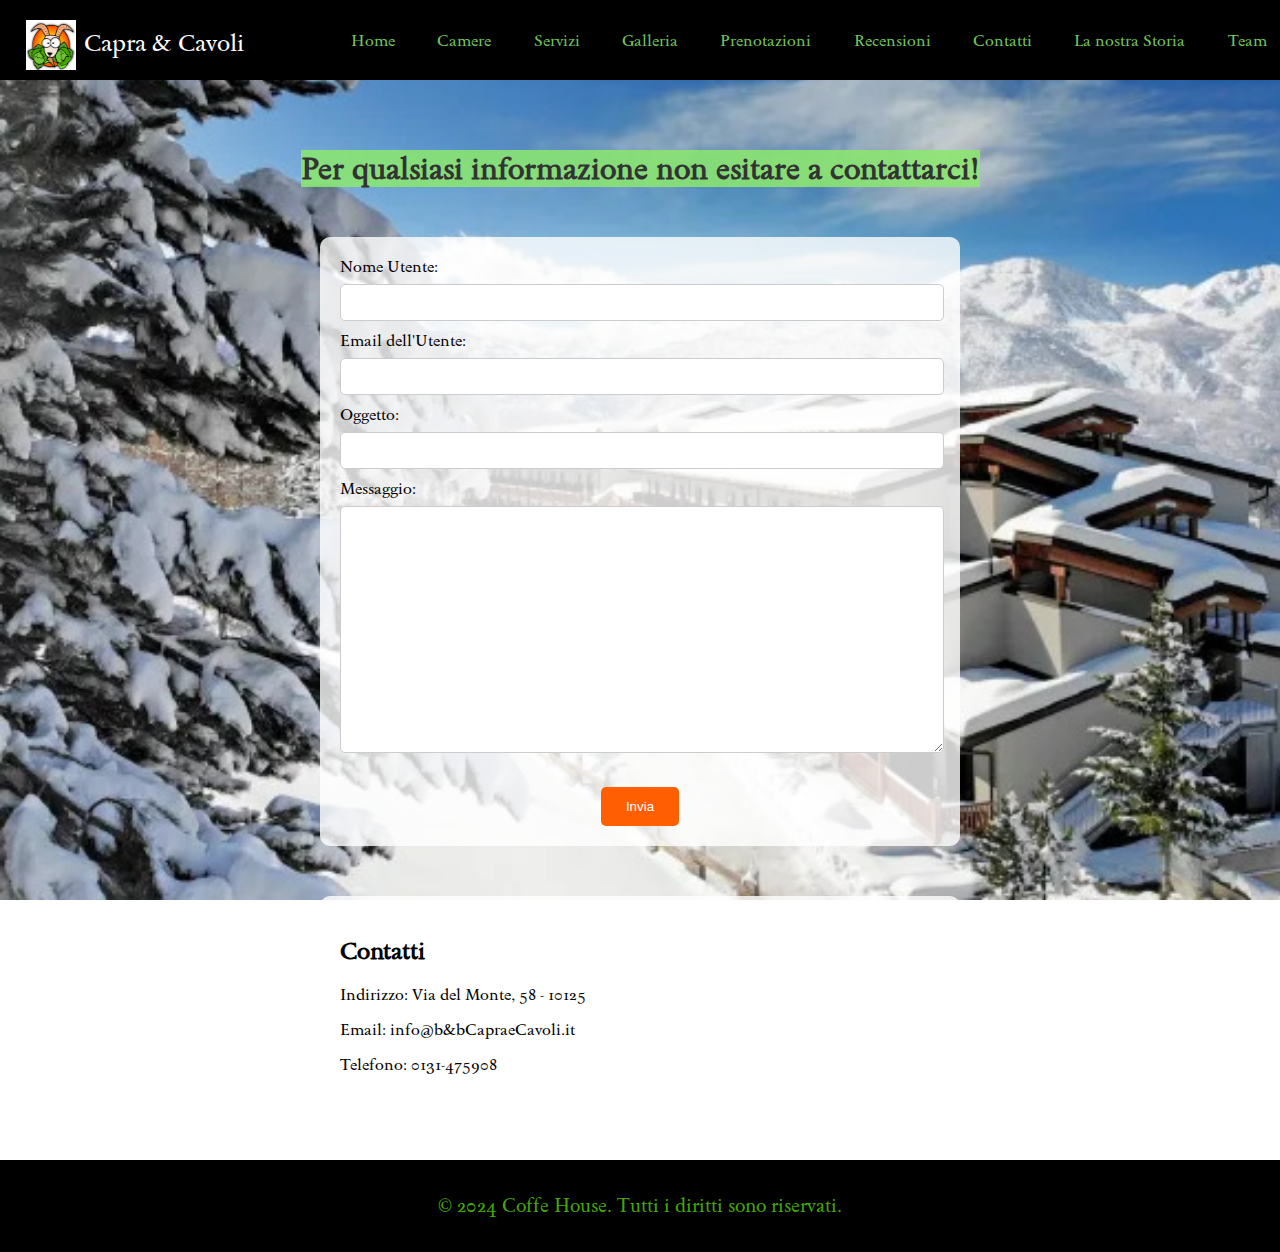
<file: contatti.html>
<!DOCTYPE html>
<html lang="it">
<head>
    <meta charset="UTF-8">
    <meta name="viewport" content="width=device-width, initial-scale=1.0">
    <meta name="description" content="Contatti Capra & Cavoli">
    <meta name="keywords" content="bed & breakfast, posti letto Capracotta, Hotel Capracotta">
    <meta name="author" content="Giuseppe Boinega, Giuseppe Giordano, Roberto book, Claudia Premoselli">

    <link rel="stylesheet" href="styles.css">
    <title>Contratti</title>

    <!-- Favicon -->
    <link rel="icon" href="img/favicon_bnb.png">

    <!-- Google Font -->
    <link rel="preconnect" href="https://fonts.googleapis.com">
    <link rel="preconnect" href="https://fonts.gstatic.com" crossorigin>
    <link href="https://fonts.googleapis.com/css2?family=Sedan:ital@0;1&display=swap" rel="stylesheet">

    <style>
      body{
          background-image: url(img/b&b1.jpg);
          background-repeat: no-repeat;
          background-attachment: fixed;
          background-size: cover;
      }
    </style>
  </head>
<body>

  <!-- Header con navbar e logo -->

  <header>
    <div class="logo">
      <img src="img/favicon_bnb.png" alt="Logo">
      <span> Capra & Cavoli</span>
    </div>

    <nav>
                
            <ul>
                <li>
                  <a href="index.html">Home</a>
                </li>
                <li>
                  <a href="camere.html">Camere</a>
                </li>
                <li>
                  <a href="servizi.html">Servizi</a>
                </li>
                <li>
                  <a href="galleria_fotografica.html">Galleria</a>
                </li>
                <li>
                  <a href="prenotazioni.html">Prenotazioni</a>
                </li>
                <li>
                  <a href="recensioni.html">Recensioni</a>
                </li>
                <li>
                  <a href="contatti.html">Contatti</a>
                </li>
                <li>
                  <a href="la_nostra_storia.html">La nostra Storia</a>
                </li>
                <li>
                  <a href="team.html">Team</a>
                </li>
            </ul>

      </nav>
  
  
  </header>

    <!-- Main con sezioni -->

    <main id="contatti">

      <h3>Per qualsiasi informazione non esitare a contattarci!</h3>
      <form>
          <label for="name">Nome Utente:</label>
          <input type="name" id="nome" name="nome" required />
          <br/>
          
      
          <label for="email">Email dell'Utente:</label>
          <input type="email" id="email" name="email" required />
          <br/>
      
          <label for="object">Oggetto:</label>
          <input type="object" id="oggetto" name="oggetto" required />
          <br/>
  
          <label for="messaggio">Messaggio:</label>
          <textarea id="messaggio" name="messaggio" cols="79" rows="15"></textarea>
          <br/>
  
          <button type="submit">Invia</button>
      </form> 


  <!--Elenco dei Contatti-->

      <div class="elenco_contatti">
        <h2>Contatti</h2>
        <p>Indirizzo: Via del Monte, 58 - 10125 </p>
        <p>Email: info@b&bCapraeCavoli.it</p>
        <p>Telefono: 0131-475908</p>
      </div>

    </main>
  <!-- Footer -->


    <footer>
        <p>&copy; 2024 Coffe House. Tutti i diritti sono riservati.</p>
    </footer>
    
</body>
</html>
</file>
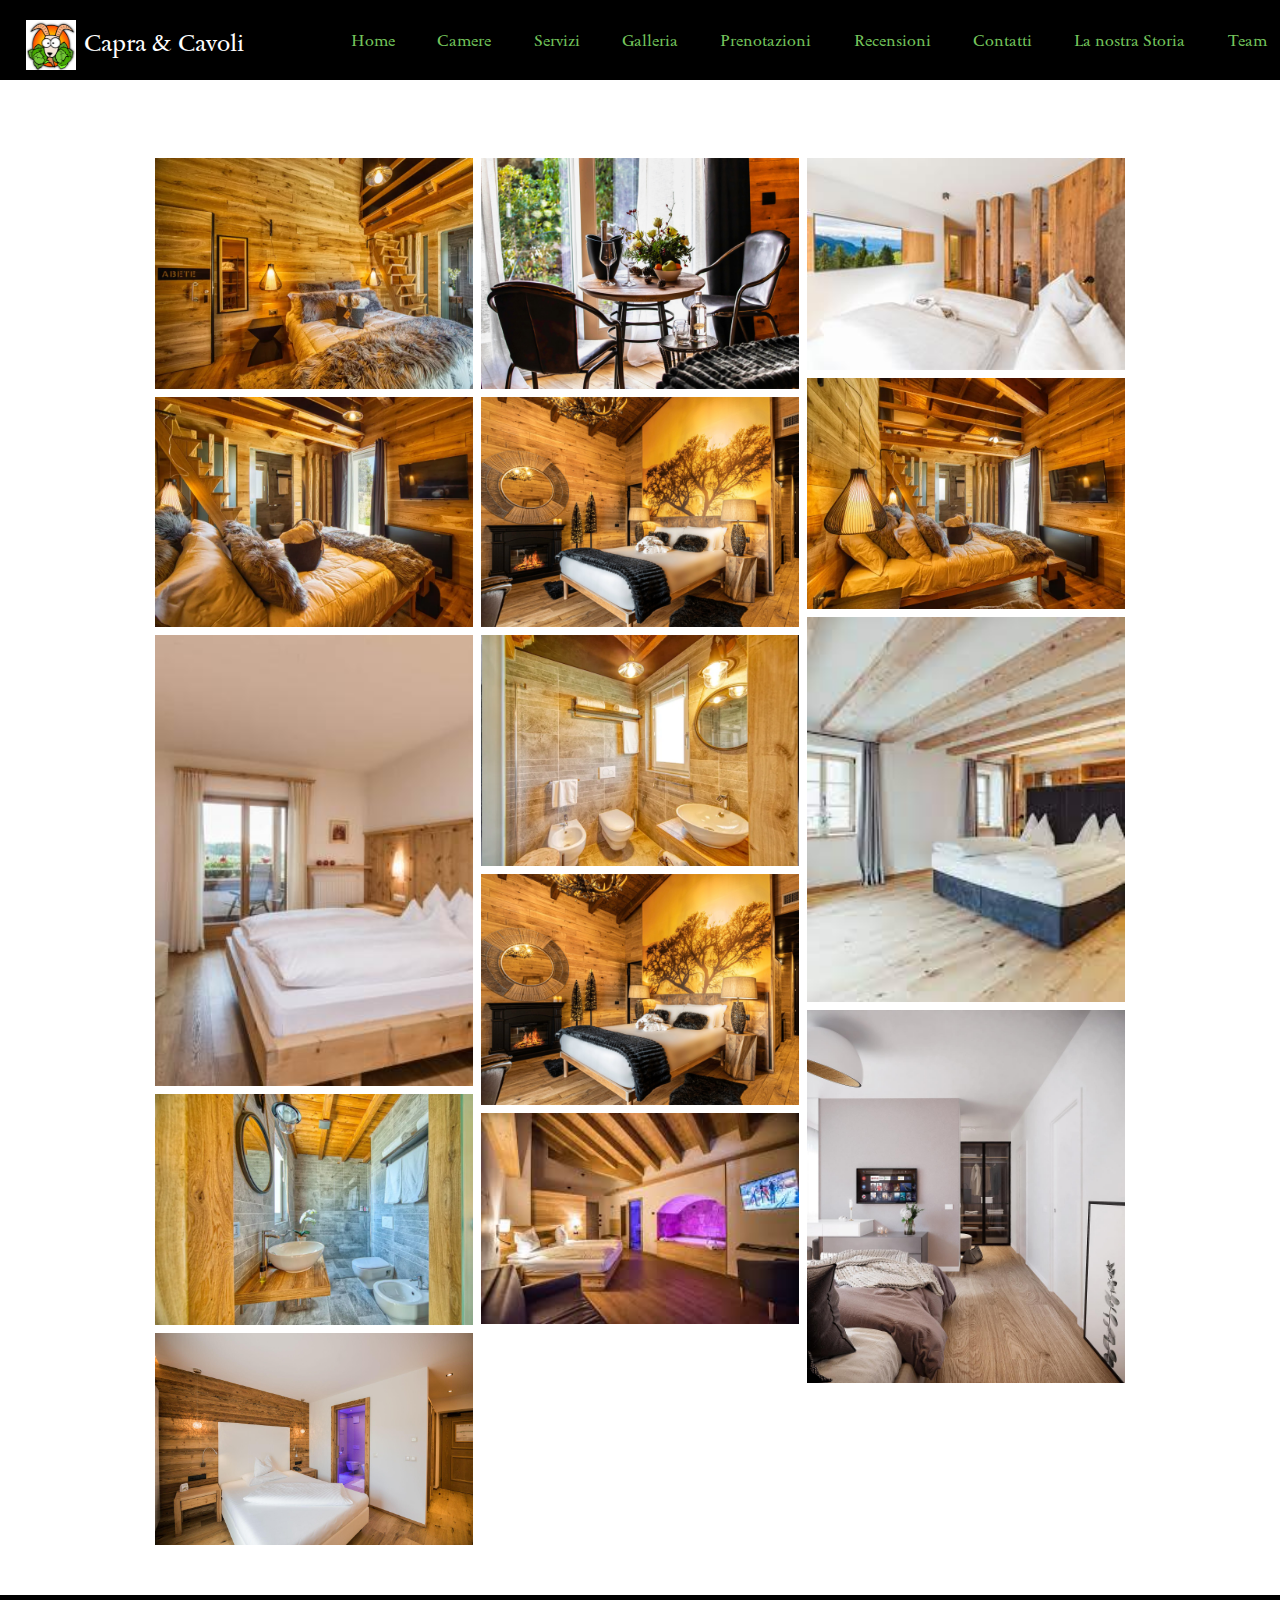
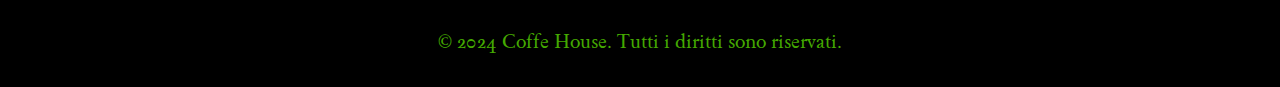
<file: galleria_fotografica.html>
<!DOCTYPE html>
<html lang="it">
<head>
    <meta charset="UTF-8">
    <meta name="viewport" content="width=device-width, initial-scale=1.0">
    <meta name="description" content="Galleria fotografica Capra & Cavoli">
    <meta name="keywords" content="bed & breakfast, posti letto Capracotta, Hotel Capracotta">
    <meta name="author" content="Giuseppe Boinega, Giuseppe Giordano, Roberto book, Claudia Premoselli">

    <link rel="stylesheet" href="styles.css">
    <title>Galleria</title>

    <!-- Favicon -->
    <link rel="icon" href="img/favicon_bnb.png">

    <!-- Google Font -->
    <link rel="preconnect" href="https://fonts.googleapis.com">
    <link rel="preconnect" href="https://fonts.gstatic.com" crossorigin>
    <link href="https://fonts.googleapis.com/css2?family=Sedan:ital@0;1&display=swap" rel="stylesheet">

  </head>
<body>

  <!-- Header con navbar e logo -->

  <header>
    <div class="logo">
      <img src="img/favicon_bnb.png" alt="Logo">
      <span> Capra & Cavoli</span>
    </div>

    <nav>
                
            <ul>
                <li>
                  <a href="index.html">Home</a>
                </li>
                <li>
                  <a href="camere.html">Camere</a>
                </li>
                <li>
                  <a href="servizi.html">Servizi</a>
                </li>
                <li>
                  <a href="galleria_fotografica.html">Galleria</a>
                </li>
                <li>
                  <a href="prenotazioni.html">Prenotazioni</a>
                </li>
                <li>
                  <a href="recensioni.html">Recensioni</a>
                </li>
                <li>
                  <a href="contatti.html">Contatti</a>
                </li>
                <li>
                  <a href="la_nostra_storia.html">La nostra Storia</a>
                </li>
                <li>
                  <a href="team.html">Team</a>
                </li>
            </ul>

      </nav>
  
  
  </header>


    <main>
      <div id="galleria">
        <div class="column">
            <img src="img/img1Abete.webp">
            <img src="img/img2Abete.webp">
            <img src="img/img12.jpg">
            <img src="img/img4Abete.webp">
            <img src="img/img10.jpg">
        </div>
        <div class="column">
            <img src="img/img5.webp">
            <img src="img/img6_Cedro.webp">
            <img src="img/img7_Pino.webp">
            <img src="img/img8_Cedro.webp">
            <img src="img/img9.jpeg">
        </div>
    
        <div class="column">
            <img src="img/img11.jpg">
            <img src="img/img3Abete.webp">
            <img src="img/img13.jpeg">
            <img src="img/img14.jpg">
        </div>
     
     
    </div>
         
         
    </main>
    
  <!-- Footer -->


    <footer>
        <p>&copy; 2024 Coffe House. Tutti i diritti sono riservati.</p>
    </footer>
    
</body>
</html>
</file>
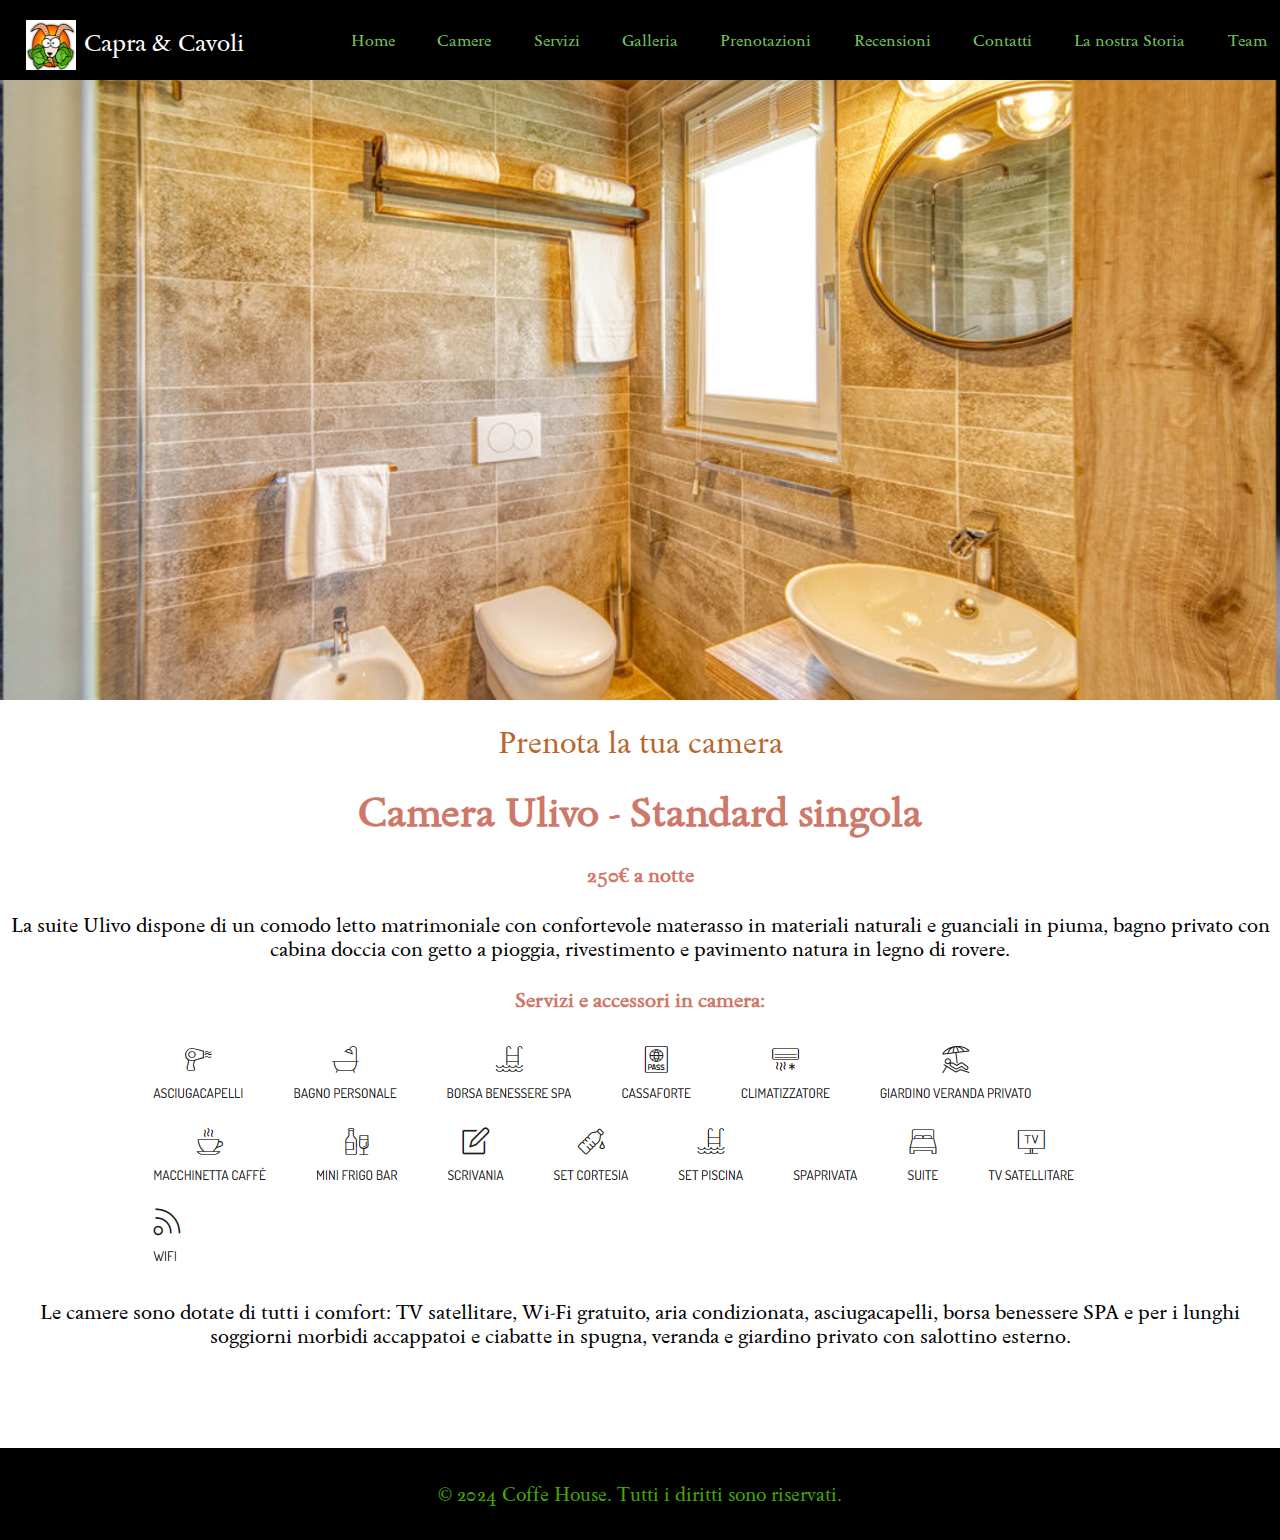
<file: la_nostra_storia.html>
<!DOCTYPE html>

<html lang="en" xmlns="http://www.w3.org/1999/xhtml">
    <head>
        <meta charset="UTF-8">
        <meta name="viewport" content="width=device-width, initial-scale=1.0">
        <meta name="description" content="La nostra Storia - Capra & Cavoli">
        <meta name="keywords" content="bed & breakfast, posti letto Capracotta, Hotel Capracotta">
        <meta name="author" content="Giuseppe Boinega, Giuseppe Giordano, Roberto bucco, Claudia Premoselli">
    
        <link rel="stylesheet" href="styles.css">
        <title>La nostra Storia</title>
    
        <!-- Favicon -->
        <link rel="icon" href="img/favicon_bnb.png">
    
        <!-- Google Font -->
        <link rel="preconnect" href="https://fonts.googleapis.com">
        <link rel="preconnect" href="https://fonts.gstatic.com" crossorigin>
        <link href="https://fonts.googleapis.com/css2?family=Sedan:ital@0;1&display=swap" rel="stylesheet">
    
    
    </head>
<body>

    <header>
        <div class="logo">
          <img src="img/favicon_bnb.png" alt="Logo">
          <span> Capra & Cavoli</span>
        </div>
    
        <nav>
                    
                <ul>
                    <li>
                      <a href="index.html">Home</a>
                    </li>
                    <li>
                      <a href="camere.html">Camere</a>
                    </li>
                    <li>
                      <a href="servizi.html">Servizi</a>
                    </li>
                    <li>
                      <a href="galleria_fotografica.html">Galleria</a>
                    </li>
                    <li>
                      <a href="prenotazioni.html">Prenotazioni</a>
                    </li>
                    <li>
                      <a href="recensioni.html">Recensioni</a>
                    </li>
                    <li>
                      <a href="contatti.html">Contatti</a>
                    </li>
                    <li>
                      <a href="la_nostra_storia.html">La nostra Storia</a>
                    </li>
                    <li>
                      <a href="team.html">Team</a>
                    </li>
                </ul>
    
          </nav>
      
      
    </header>


    <main id="camera_ulivo">
    <div class='slider-container'>
        <div class='slide'></div>
        <div class='slide'></div>
        <div class='slide'></div>
        <div class='slide'></div>
    </div>
    <br />
    <a href="prenotazioni.html"> Prenota la tua camera</a>

    <h1>Camera Ulivo - Standard singola</h1>
    <h4>250€ a notte</h4>
    <p>
        La suite Ulivo dispone di un comodo letto matrimoniale con confortevole materasso in materiali naturali e guanciali in piuma,  bagno privato con cabina doccia con
        getto a pioggia, rivestimento e pavimento natura in legno di rovere.
    </p>
    <h4>Servizi e accessori in camera:</h4>
    <img src="img/servizi.png" />
    <p>
        Le camere sono dotate di tutti i comfort: TV satellitare, Wi-Fi gratuito,  aria condizionata,
        asciugacapelli, borsa benessere SPA e per i lunghi soggiorni morbidi accappatoi e ciabatte in spugna,
        veranda e giardino privato con salottino esterno.
    </p>
    </main>

    <footer>
        <p>&copy; 2024 Coffe House. Tutti i diritti sono riservati.</p>
    </footer>

</body>
</html>
</file>
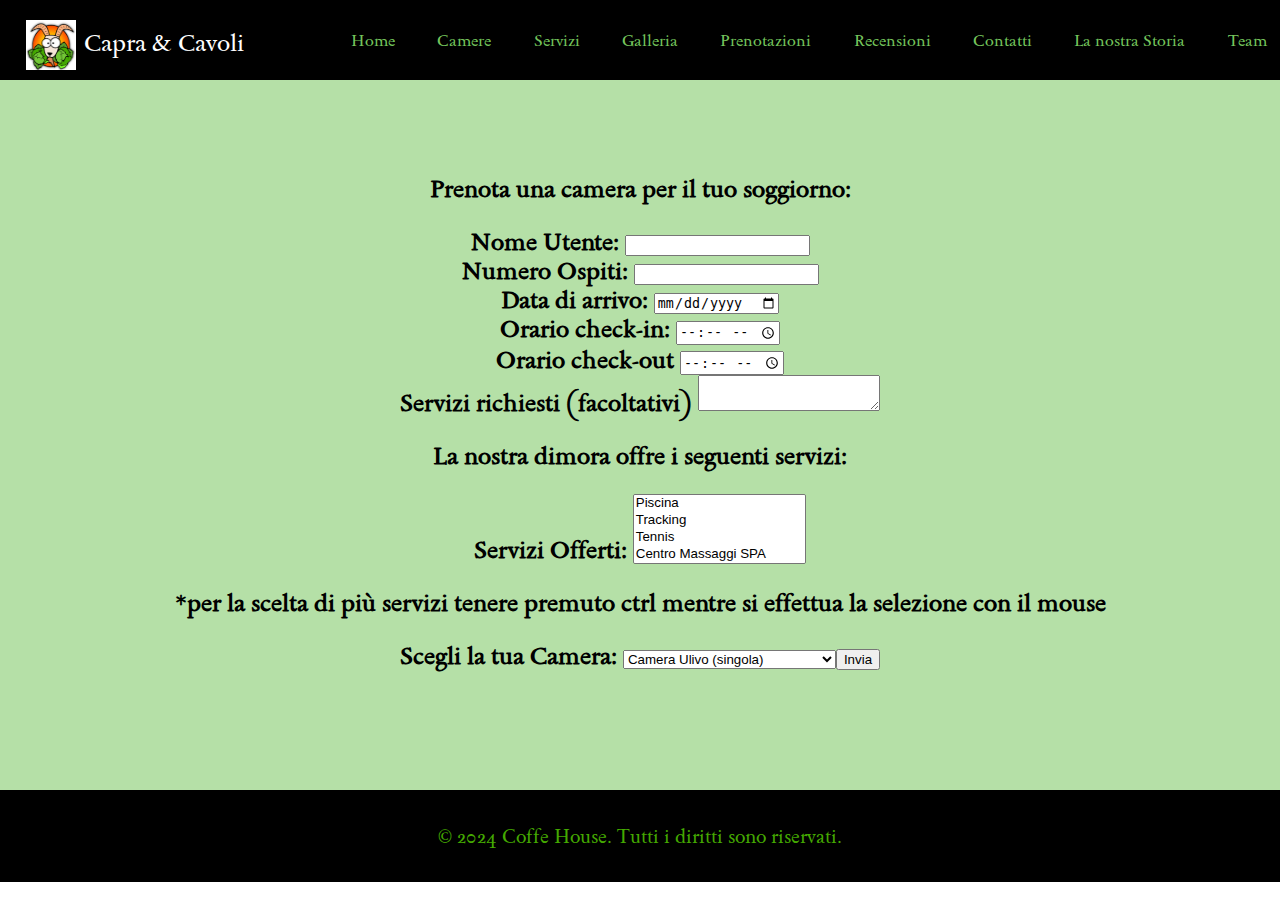
<file: prenotazioni.html>
<!DOCTYPE html>
<html lang="en" xmlns="http://.w3.org/1999/xhtml">
 <head>

  <meta charset="UTF-8">
  <meta name="viewport" content="width=device-width, initial-scale=1.0">
  <meta name="description" content="Prenotazioni Capra & Cavoli">
  <meta name="keywords" content="bed & breakfast, posti letto Capracotta, Hotel Capracotta">
  <meta name="author" content="Giuseppe Boinega, Giuseppe Giordano, Roberto book, Claudia Premoselli">

  <link rel="stylesheet" href="styles.css">
  <title>Prenotazioni</title>

  <!-- Favicon -->
  <link rel="icon" href="img/favicon_bnb.png">

  <!-- Google Font -->
  <link rel="preconnect" href="https://fonts.googleapis.com">
  <link rel="preconnect" href="https://fonts.gstatic.com" crossorigin>
  <link href="https://fonts.googleapis.com/css2?family=Sedan:ital@0;1&display=swap" rel="stylesheet">



 </head>
 <body>

    <!-- Header con navbar e logo -->

    <header>
      <div class="logo">
        <img src="img/favicon_bnb.png" alt="Logo">
        <span> Capra & Cavoli</span>
      </div>
  
      <nav>
                  
              <ul>
                  <li>
                    <a href="index.html">Home</a>
                  </li>
                  <li>
                    <a href="camere.html">Camere</a>
                  </li>
                  <li>
                    <a href="servizi.html">Servizi</a>
                  </li>
                  <li>
                    <a href="galleria_fotografica.html">Galleria</a>
                  </li>
                  <li>
                    <a href="prenotazioni.html">Prenotazioni</a>
                  </li>
                  <li>
                    <a href="recensioni.html">Recensioni</a>
                  </li>
                  <li>
                    <a href="contatti.html">Contatti</a>
                  </li>
                  <li>
                    <a href="la_nostra_storia.html">La nostra Storia</a>
                  </li>
                  <li>
                    <a href="team.html">Team</a>
                  </li>
              </ul>
  
        </nav>
    
    
    </header>


  <main id="prenotazioni">
    <div>
      <h2>
          <p>Prenota una camera per il tuo soggiorno:</p>
          <form>
              <label for="name">Nome Utente:</label>
              <input type="name" id="nome" name="nome" required />
              <br/>
          
              <label for="number">Numero Ospiti:</label>
              <input type="number" id="numero" name="numero" required />
              <br/>
          
              <label for="data">Data di arrivo:</label>
              <input type="date" id="data" name="data" required />
              <br/>
      
              <label for="ora">Orario check-in:</label>
              <input type="time" id="ora" name="ora" required />
              <br/> 
              
              <label for="ora">Orario check-out</label>
              <input type="time" id="ora" name="ora" required />
              <br/>

              <label for="messaggio">Servizi richiesti (facoltativi)</label>
              <textarea id="messaggio" name="messaggio"></textarea>
              <br/>

              <p>La nostra dimora offre i seguenti servizi:</p>

              <form action="multiple">
                <label for="servizi">Servizi Offerti:</label>
                <select name="servizi" id="servizi" multiple>
                  <option value="piscina">Piscina</option>
                  <option value="tracking">Tracking</option>
                  <option value="tennis">Tennis</option>
                  <option value="centro spa">Centro Massaggi SPA</option>
                  <option value="escursione a cavallo">Escursione a cavallo</option>
                  <option value="palestra">Palestra</option>
                  <option value="pilates">Pilates</option>
                  <option value="tour guidato della città">Tour guidato della città</option>
                  <option value="pacchetto colazione deluxe">Pacchetto Colazione Deluxe</option>
                </select>
                <p>*per la scelta di più servizi tenere premuto ctrl mentre si effettua la selezione con il mouse</p>

              </form>
              
              <form action="#">
                <label for="camera">Scegli la tua Camera:</label>
                <select name="camera" id="camera">
                  <option value="camera ulivo">Camera Ulivo (singola)</option>
                  <option value="camera pino">Camera Pino (matrimoniale)</option>
                  <option value="camera abete">Camera Abete (suite familiare)</option>
                  <option value="camera cedro">Camera Cedro (vista montagna)</option>
                
                <input type="submit" value="Invia" />
                </select>
              </form>

          </form>
           
      </h2>
  </div>

  </main>

    <!-- Footer -->


  <footer>
     <p>&copy; 2024 Coffe House. Tutti i diritti sono riservati.</p>
  </footer>
   
 </body>
 </html>
</file>
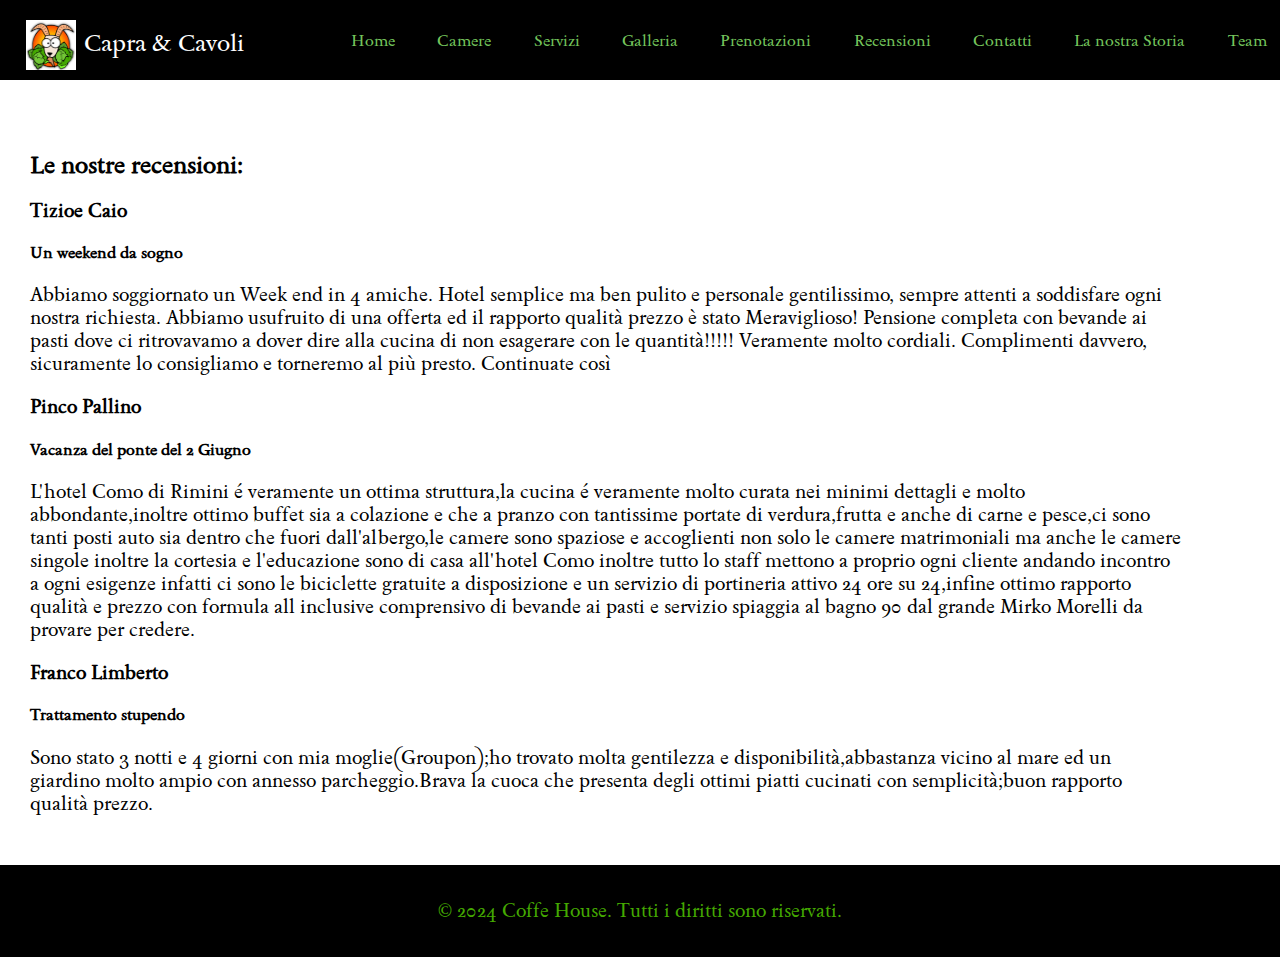
<file: recensioni.html>
<!DOCTYPE html>
<html lang="it">
<head>
    <meta charset="UTF-8">
    <meta name="viewport" content="width=device-width, initial-scale=1.0">
    <meta name="description" content="Recensioni Capra & Cavoli">
    <meta name="keywords" content="Recensioni bed & breakfast, bed & breakfast, posti letto Capracotta, Hotel Capracotta">
    <meta name="author" content="Giuseppe Boinega, Giuseppe Giordano, Roberto book, Claudia Premoselli">

    <link rel="stylesheet" href="styles.css">
    <title>Recensioni</title>

    <!-- Favicon -->
    <link rel="icon" href="img/favicon_bnb.png">

    <!-- Google Font -->
    <link rel="preconnect" href="https://fonts.googleapis.com">
    <link rel="preconnect" href="https://fonts.gstatic.com" crossorigin>
    <link href="https://fonts.googleapis.com/css2?family=Sedan:ital@0;1&display=swap" rel="stylesheet">

  </head>
<body>

  <!-- Header con navbar e logo -->

  <header>
    <div class="logo">
      <img src="img/favicon_bnb.png" alt="Logo">
      <span> Capra & Cavoli</span>
    </div>

    <nav>
                
            <ul>
                <li>
                  <a href="index.html">Home</a>
                </li>
                <li>
                  <a href="camere.html">Camere</a>
                </li>
                <li>
                  <a href="servizi.html">Servizi</a>
                </li>
                <li>
                  <a href="galleria_fotografica.html">Galleria</a>
                </li>
                <li>
                  <a href="prenotazioni.html">Prenotazioni</a>
                </li>
                <li>
                  <a href="recensioni.html">Recensioni</a>
                </li>
                <li>
                  <a href="contatti.html">Contatti</a>
                </li>
                <li>
                  <a href="la_nostra_storia.html">La nostra Storia</a>
                </li>
                <li>
                  <a href="team.html">Team</a>
                </li>
            </ul>

      </nav>
  
  
  </header>

    <!-- Main con sezioni -->

    <main id="recensioni">
        <div>
            <h2> Le nostre recensioni:</h2>

            <h3> Tizioe Caio </h3>
            <h4>Un weekend da sogno</h4> 
            <p>Abbiamo soggiornato un Week end in 4 amiche.
                Hotel semplice ma ben pulito e personale gentilissimo, sempre attenti a soddisfare ogni nostra richiesta.
                Abbiamo usufruito di una offerta ed il rapporto qualità prezzo è stato Meraviglioso!
                Pensione completa con bevande ai pasti dove ci ritrovavamo a dover dire alla cucina di non esagerare con le quantità!!!!!
                Veramente molto cordiali.
                Complimenti davvero, sicuramente lo consigliamo e torneremo al più presto.
                Continuate così
            </p>

            <h3>Pinco Pallino</h3>
            <h4>Vacanza del ponte del 2 Giugno</h4> 
            <p>L'hotel Como di Rimini é veramente un ottima struttura,la cucina é veramente molto curata nei minimi dettagli e molto abbondante,inoltre ottimo buffet sia a colazione e che a pranzo con tantissime portate di verdura,frutta e anche di carne e pesce,ci sono tanti posti auto sia dentro che fuori dall'albergo,le camere sono spaziose e accoglienti non solo le camere matrimoniali ma anche le camere singole inoltre la cortesia e l'educazione sono di casa all'hotel Como inoltre tutto lo staff mettono a proprio ogni cliente andando incontro a ogni esigenze infatti ci sono le biciclette gratuite a disposizione e un servizio di portineria attivo 24 ore su 24,infine ottimo rapporto qualità e prezzo con formula all inclusive comprensivo di bevande ai pasti e servizio spiaggia al bagno 90 dal grande Mirko Morelli da provare per credere.
            </p>

            <h3>Franco Limberto</h3>
            <h4>Trattamento stupendo</h4> 
            <p>Sono stato 3 notti e 4 giorni con mia moglie(Groupon);ho trovato molta gentilezza e disponibilità,abbastanza vicino al mare ed un giardino molto ampio con annesso parcheggio.Brava la cuoca che presenta degli ottimi piatti cucinati con semplicità;buon rapporto qualità prezzo.
            </p>
            
        </div>
    </main>
  <!-- Footer -->


    <footer>
        <p>&copy; 2024 Coffe House. Tutti i diritti sono riservati.</p>
    </footer>
    
</body>
</html>
</file>
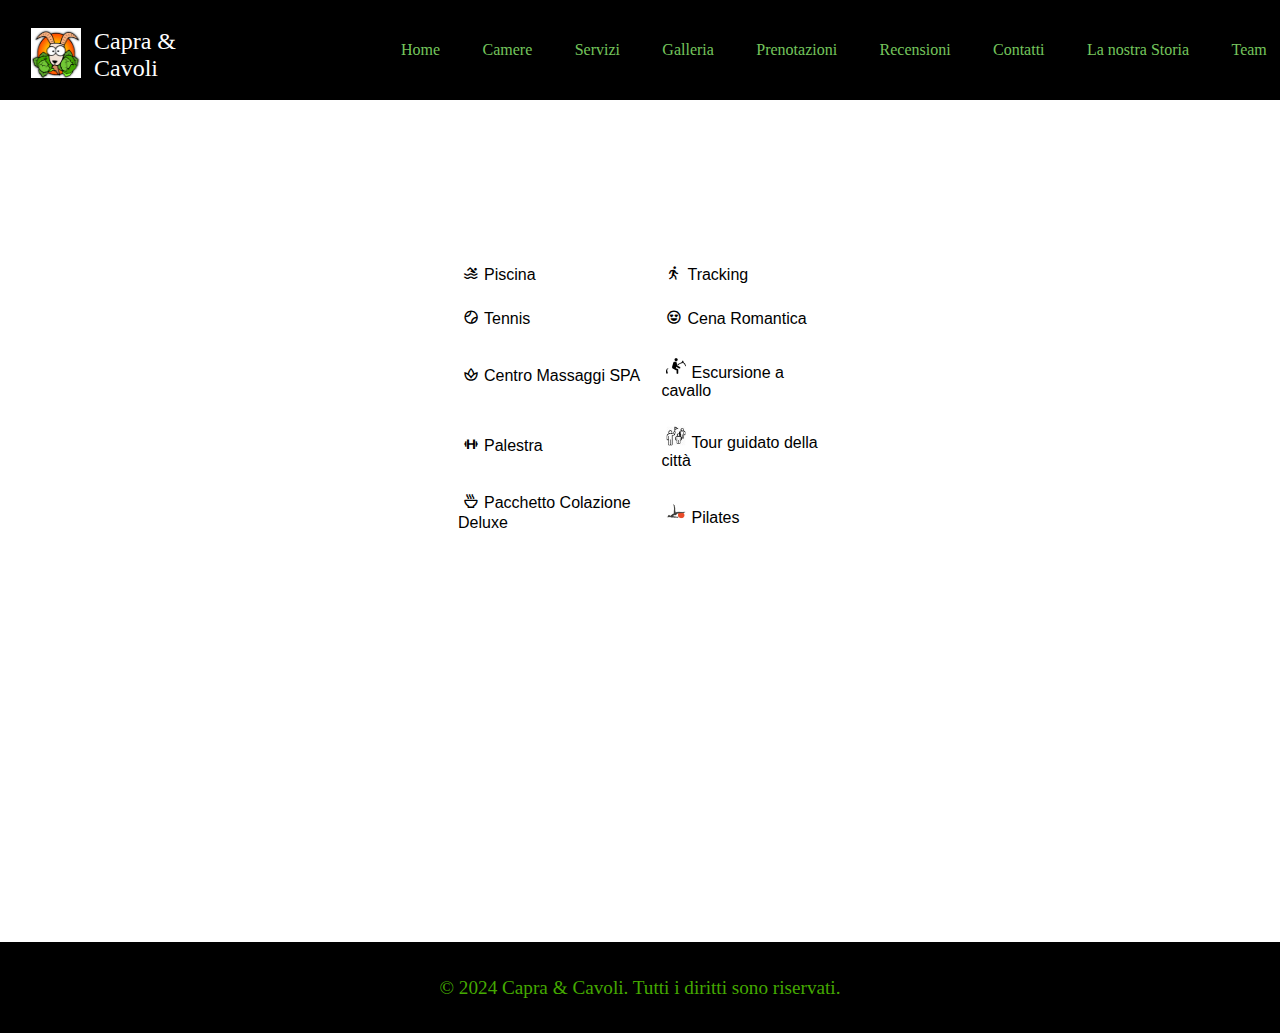
<file: servizi.html>
<!DOCTYPE html>
<html lang="en">
<head>
    

    <meta charset="UTF-8">
    <meta name="viewport" content="width=device-width, initial-scale=1.0">
    <meta name="description" content="Camere Capra & Cavoli">
    <meta name="keywords" content="B&B, alloggi, pernottamenti, esperienze, servizi, bed and breakfast">
    <meta name="author" content="Giuseppe Boinega, Giuseppe Giordano, Roberto bucco, Claudia Premoselli">

    <link rel="stylesheet" href="servizi.css">
    <link href='https://unpkg.com/boxicons@2.1.4/css/boxicons.min.css' rel='stylesheet'>

    <title>Servizi</title>

    <!-- Favicon -->
    <link rel="icon" href="img/favicon_bnb.png">

    <!-- Google Font -->
    <link rel="preconnect" href="https://fonts.googleapis.com">
    <link rel="preconnect" href="https://fonts.gstatic.com" crossorigin>
    <link href="https://fonts.googleapis.com/css2?family=Sedan:ital@0;1&display=swap" rel="stylesheet">
</head>

</head>

<body>
  
    
  <!-- Header con navbar e logo -->

  <header>
    <div class="logo">
      <img src="img/favicon_bnb.png" alt="Logo">
      <span> Capra & Cavoli</span>
    </div>

    <nav>
                
            <ul>
                <li>
                  <a href="index.html">Home</a>
                </li>
                <li>
                  <a href="camere.html">Camere</a>
                </li>
                <li>
                  <a href="servizi.html">Servizi</a>
                </li>
                <li>
                  <a href="galleria_fotografica.html">Galleria</a>
                </li>
                <li>
                  <a href="prenotazioni.html">Prenotazioni</a>
                </li>
                <li>
                  <a href="recensioni.html">Recensioni</a>
                </li>
                <li>
                  <a href="contatti.html">Contatti</a>
                </li>
                <li>
                  <a href="la_nostra_storia.html">La nostra Storia</a>
                </li>
                <li>
                  <a href="team.html">Team</a>
                </li>
            </ul>

      </nav>
  
  
  </header>

  <main>

      <table>
          <tr>
              <td><i class='bx bx-swim'></i>Piscina</td>
              <td><i class='bx bx-walk'></i>Tracking</td>
              
          </tr>
          <tr>
              <td><i class='bx bx-tennis-ball'></i>Tennis</td>
              <td><i class='bx bx-happy-heart-eyes'></i>Cena Romantica</td>
             
          </tr>
          <tr>
              <td><i class='bx bx-spa'></i>Centro Massaggi SPA</td>
              <td><img src="./img/icona_escursione.png">Escursione a cavallo</td>
          </tr>
          <tr>
              <td><i class='bx bx-dumbbell'></i>Palestra</td>
              <td><img src="./img/icona_Tour.webp">Tour guidato della città</td>
          </tr>
          <tr>
              <td><i class='bx bx-bowl-hot'></i>Pacchetto Colazione Deluxe</td>
              <td><img src="./img/icona_pilates.jpg">Pilates</td>
          </tr>
          
      </table>
  </main>

      <!-- Footer -->


    <div class="footer">
        <p>&copy; 2024 Capra & Cavoli. Tutti i diritti sono riservati.</p>
    </div>
    



</body>
</html>
</file>
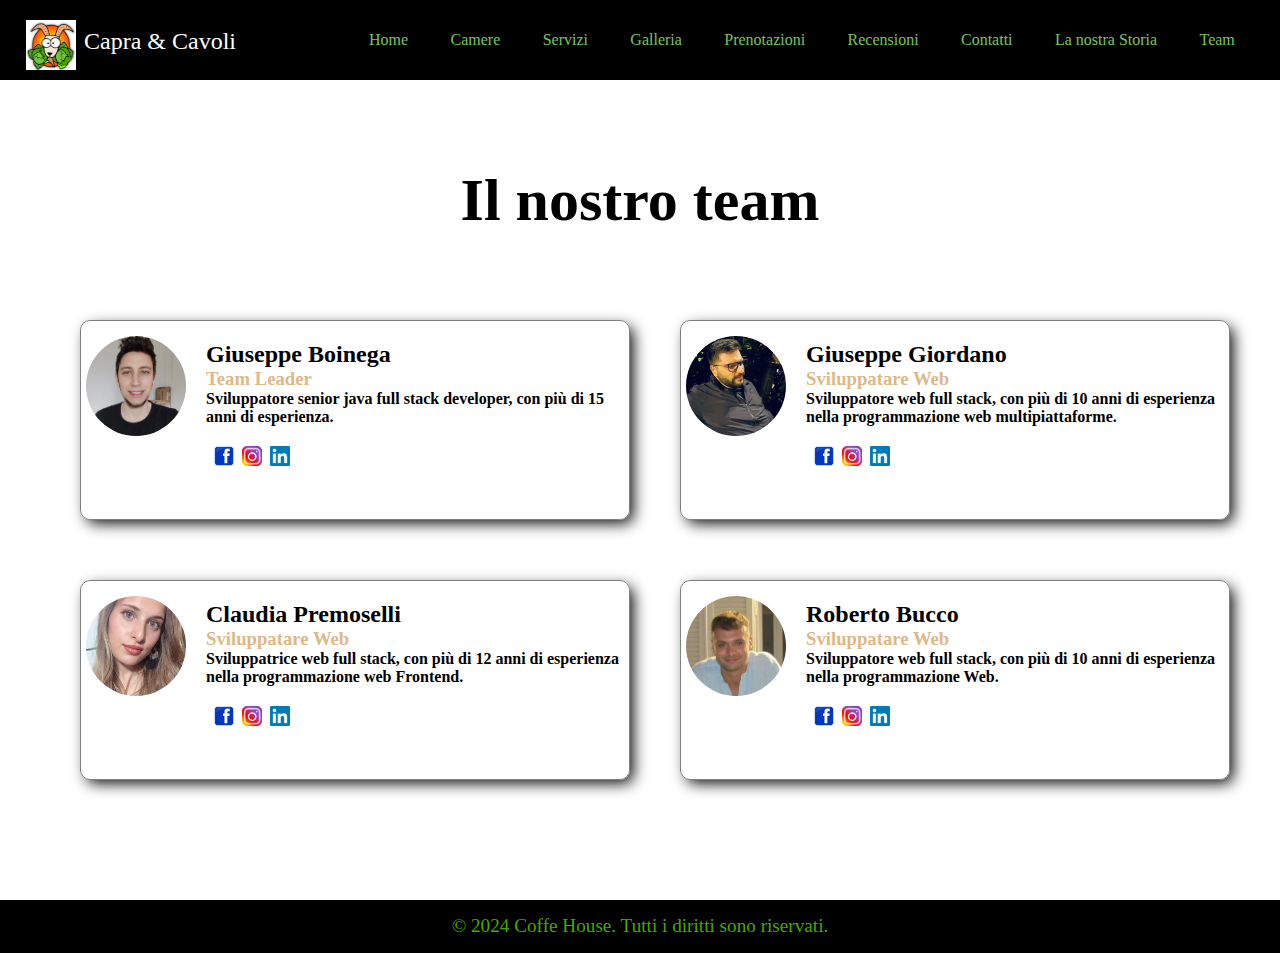
<file: team.html>
<!DOCTYPE html>
<html lang="en">
<head>

    <meta charset="UTF-8">
    <meta name="viewport" content="width=device-width, initial-scale=1.0">
    <meta name="description" content="Camere Capra & Cavoli">
    <meta name="keywords" content="B&B, alloggi, pernottamenti, esperienze, servizi, bed and breakfast">
    <meta name="author" content="Giuseppe Boinega, Giuseppe Giordano, Roberto bucco, Claudia Premoselli">

    <link rel="stylesheet" href="team.css">
    <title>Team</title>

    <!-- Favicon -->
    <link rel="icon" href="img/favicon_bnb.png">

    <!-- Google Font -->
    <link rel="preconnect" href="https://fonts.googleapis.com">
    <link rel="preconnect" href="https://fonts.gstatic.com" crossorigin>
    <link href="https://fonts.googleapis.com/css2?family=Sedan:ital@0;1&display=swap" rel="stylesheet">

</head>
<body>

    <header>
        <div class="logo">
          <img src="img/favicon_bnb.png" alt="Logo">
          <span> Capra & Cavoli</span>
        </div>
  
        <nav>
                    
                <ul>
                    <li>
                      <a href="index.html">Home</a>
                    </li>
                    <li>
                      <a href="camere.html">Camere</a>
                    </li>
                    <li>
                      <a href="servizi.html">Servizi</a>
                    </li>
                    <li>
                      <a href="galleria_fotografica.html">Galleria</a>
                    </li>
                    <li>
                      <a href="prenotazioni.html">Prenotazioni</a>
                    </li>
                    <li>
                      <a href="recensioni.html">Recensioni</a>
                    </li>
                    <li>
                      <a href="contatti.html">Contatti</a>
                    </li>
                    <li>
                      <a href="contatti.html">La nostra Storia</a>
                    </li>
                    <li>
                      <a href="team.html">Team</a>
                    </li>
                </ul>
  
          </nav>
      
      
     </header>

     <main>

         <div class="title">
            <h2>Il nostro team</h2>
         </div>
        
         <div class="container"> 
        
            <div class="profile">
                <div class="photo_profile">
                    <img src="profiloFoto/giuseppeBoinega.webp" alt="Immagine profilo">
                </div>
                <div class="description_profile">
                    <h2>Giuseppe Boinega</h2>
                    <h3 style="color:burlywood">Team Leader</h3>
                    <h4>Sviluppatore senior java full stack developer, con più di 15 anni di esperienza.</h4>
                    <div class="socials"> 
                        <a href="#"><img src="icone/facebook_logo.webp"> </a>
                        <a href=""><img src="icone/instragram_logo.png"></a>
                        <a href="https://www.linkedin.com/in/giuseppe-boinega-59827a1b4/" target="_blank"><img src="icone/linkedinglogo.png"></a>
                    </div>
                </div>
            </div>
        
        
        
            <div class="profile">
                <div class="photo_profile">
                    <img src="profiloFoto/giuseppeGiordano.enc" alt="Immagine profilo">
                </div>
                <div class="description_profile">
                    <h2>Giuseppe Giordano</h2>
                    <h3 style="color:burlywood">Sviluppatare Web</h3>
                    <h4>Sviluppatore web full stack, con più di 10 anni di esperienza nella programmazione web multipiattaforme.</h4>
                    <div class="socials">
                        <a href="#"><img src="icone/facebook_logo.webp"> </a>
                        <a href=""><img src="icone/instragram_logo.png"></a>
                        <a href="http://www.linkedin.com/in/giuseppe-giordano-77aa1b1b5" target="_blank"><img
                                src="icone/linkedinglogo.png"></a>
                    </div>
                </div>
            </div>
        
        
            <div class="profile">
              
                <div class="photo_profile">
                    <img src="profiloFoto/claudiaPremoselli.jpeg" alt="Immagine profilo">
                </div>
                <div class="description_profile">
                    <h2>Claudia Premoselli</h2>
                    <h3 style="color:burlywood">Sviluppatare Web</h3>
                    <h4>Sviluppatrice web full stack, con più di 12 anni di esperienza nella programmazione web Frontend.</h4>
                    <div class="socials">
                        <a href="#"><img src="icone/facebook_logo.webp"> </a>
                        <a href=""><img src="icone/instragram_logo.png"></a>
                        <a href="https://www.linkedin.com/in/claudia-premoselli-4037b1208" target="_blank"><img
                                src="icone/linkedinglogo.png"></a>
                    </div>
                </div>
        
            </div>
            <div class="profile">
                <div class="photo_profile">
                    <img src="profiloFoto/robertoBucco.jpeg" alt="Immagine profilo">
                </div>
                <div class="description_profile">
                    <h2>Roberto Bucco</h2>
                    <h3 style="color:burlywood">Sviluppatare Web</h3>
                    <h4>Sviluppatore web full stack, con più di 10 anni di esperienza nella programmazione Web.</h4>
                    <div class="socials">
                        <a href="#"><img src="icone/facebook_logo.webp"> </a>
                        <a href="https://www.instagram.com/roberto_bucco?igsh=bThjeGUxOHN2MjJk"><img src="icone/instragram_logo.png"></a>
                        <a href="https://www.linkedin.com/in/claudia-premoselli-4037b1208" target="_blank"><img
                                src="icone/linkedinglogo.png"></a>
                </div>
            </div>
         </div>    

     </main>

    <footer>
        <p>&copy; 2024 Coffe House. Tutti i diritti sono riservati.</p>
    </footer>
    
</body>
</html>
</file>
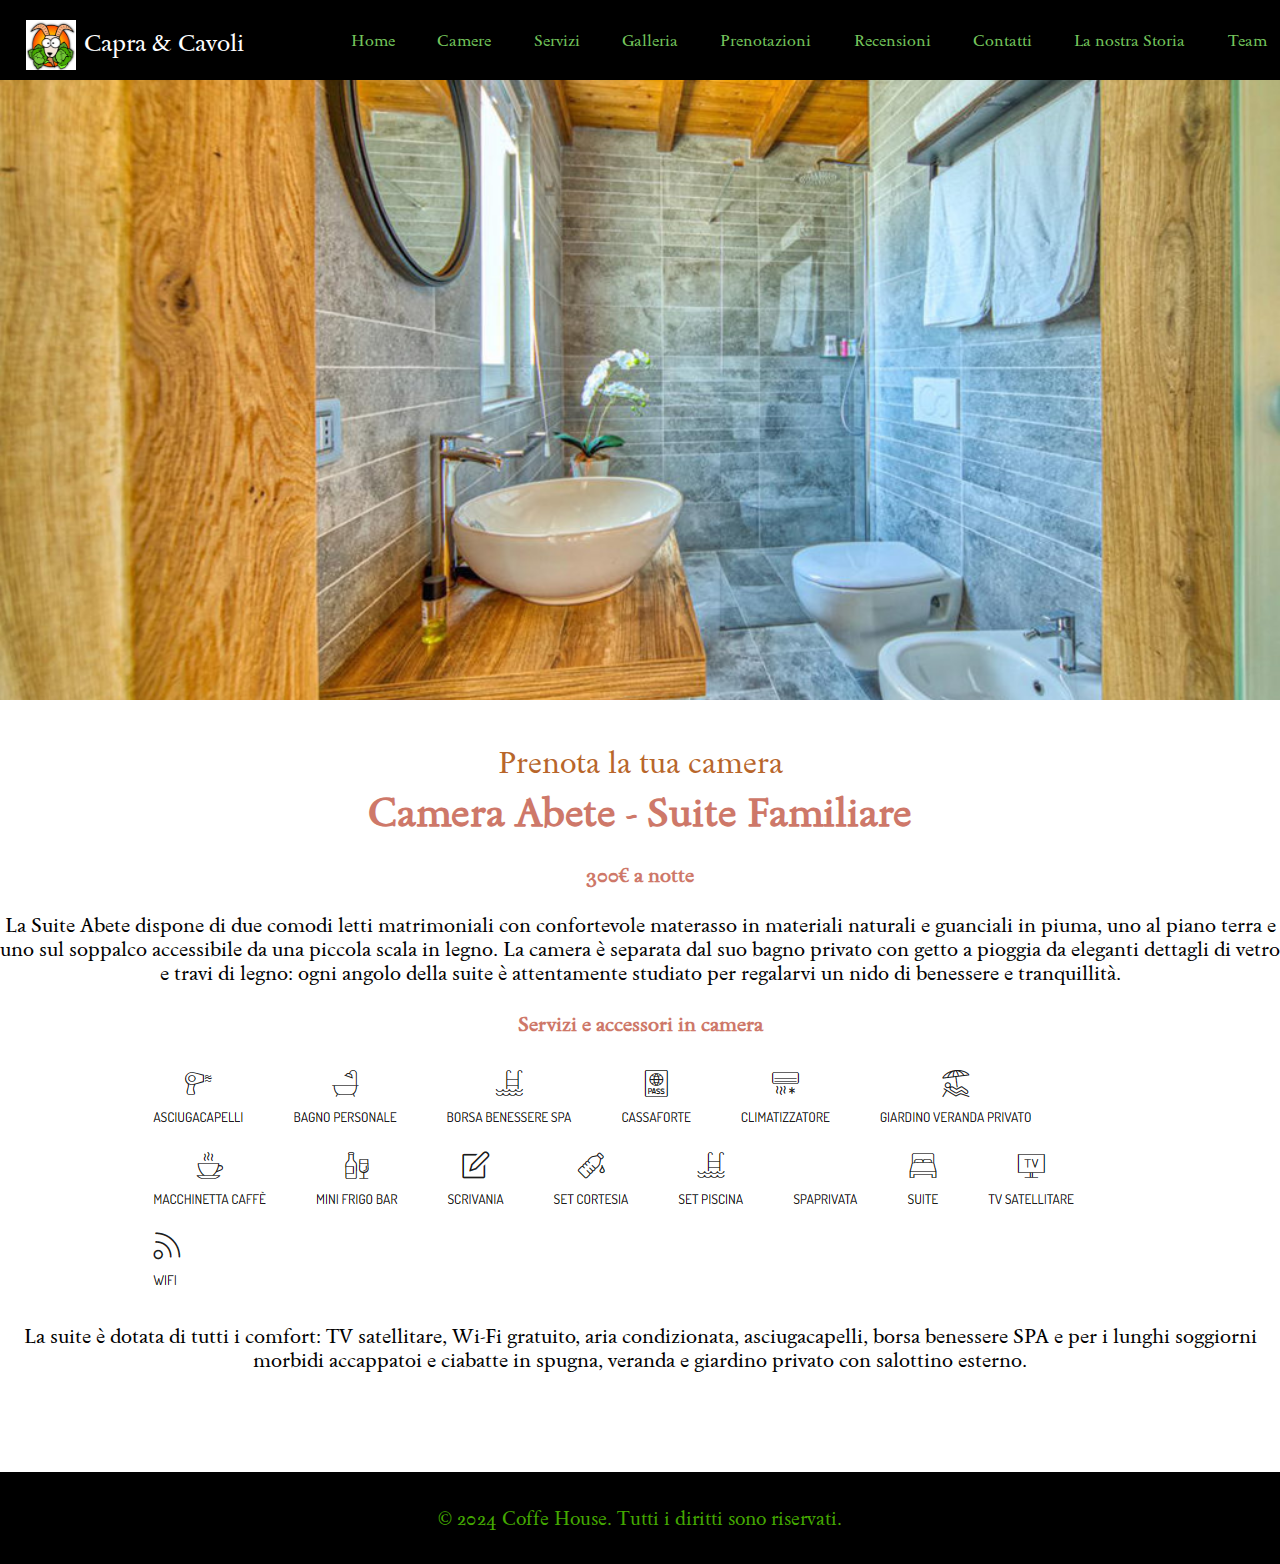
<file: bnb_progetto/cameraAbete.html>
﻿<!DOCTYPE html>

<html lang="en" xmlns="http://www.w3.org/1999/xhtml">
<head>
    <meta charset="UTF-8">
    <meta name="viewport" content="width=device-width, initial-scale=1.0">
    <meta name="description" content="Camera Abete - Capra & Cavoli">
    <meta name="keywords" content="bed & breakfast, posti letto Capracotta, Hotel Capracotta">
    <meta name="author" content="Giuseppe Boinega, Giuseppe Giordano, Roberto bucco, Claudia Premoselli">

    <link rel="stylesheet" href="styles.css">
    <title>Camera Abete</title>

    <!-- Favicon -->
    <link rel="icon" href="img/favicon_bnb.png">

    <!-- Google Font -->
    <link rel="preconnect" href="https://fonts.googleapis.com">
    <link rel="preconnect" href="https://fonts.gstatic.com" crossorigin>
    <link href="https://fonts.googleapis.com/css2?family=Sedan:ital@0;1&display=swap" rel="stylesheet">


</head>
<body>

          <!-- Header con navbar e logo -->

  <header>
    <div class="logo">
      <img src="img/favicon_bnb.png" alt="Logo">
      <span> Capra & Cavoli</span>
    </div>

    <nav>
                
            <ul>
                <li>
                  <a href="index.html">Home</a>
                </li>
                <li>
                  <a href="camere.html">Camere</a>
                </li>
                <li>
                  <a href="servizi.html">Servizi</a>
                </li>
                <li>
                  <a href="galleria_fotografica.html">Galleria</a>
                </li>
                <li>
                  <a href="prenotazioni.html">Prenotazioni</a>
                </li>
                <li>
                  <a href="recensioni.html">Recensioni</a>
                </li>
                <li>
                  <a href="contatti.html">Contatti</a>
                </li>
                <li>
                  <a href="la_nostra_storia.html">La nostra Storia</a>
                </li>
                <li>
                  <a href="team.html">Team</a>
                </li>
            </ul>

      </nav>
  
  
  </header>


    <main id="camera_abete">
        <div class='slider-container'>
            <div class='slide'></div>
            <div class='slide'></div>
            <div class='slide'></div>
            <div class='slide'></div>
        </div>
        <br />
        <a href="prenotazioni.html">Prenota la tua camera</a>
        <h1>Camera Abete - Suite Familiare</h1>
        <h4>300€ a notte</h4>
        <p>
            La Suite Abete dispone di due comodi letti matrimoniali con confortevole materasso in materiali naturali e guanciali in piuma, uno al piano terra e uno sul soppalco accessibile
            da una piccola scala in legno. La camera è separata dal suo bagno privato con getto a pioggia da eleganti dettagli di vetro e
            travi di legno: ogni angolo della suite è attentamente studiato per regalarvi un nido di benessere e tranquillità.
        </p>
        <h4>Servizi e accessori in camera</h4>
        <img src="img/servizi.png" />
        <p>
            La suite è dotata di tutti i comfort: TV satellitare, Wi-Fi gratuito,  aria condizionata, asciugacapelli, borsa benessere SPA e per i lunghi soggiorni morbidi accappatoi
            e ciabatte in spugna, veranda e giardino privato con salottino esterno.
        </p>
    </main>

            <!-- Footer -->
      <footer>
           <p>&copy; 2024 Coffe House. Tutti i diritti sono riservati.</p>
       </footer>
</body>
</html>
</file>
<file: home.css>
* {
    box-sizing: border-box;
    margin: 0;
    padding: 0;
    font-family: sedan, sans-serif;
    
  }
  :root{
      --verde-chiaro:  rgba(139, 232, 110, 0.86); /* Vecchio #7EFE2D */
      --verde-scuro: #44A901;
      --arancione-chiaro: #FFA000;
      --arancione-scuro: #FF5F00;
  
  }
  
  
  
  
  header {
      position: fixed;
      z-index: 1000;
      width: 100%;
      display: flex;
      justify-content: space-between;
      align-items: center;
      background-color: black;
      padding: 0 1rem;
      top: 0; /* Add this line to position the header at the top */
  
      .logo{
  
          margin: 10px;
          margin-top: 20px;
  
          display: flex;
          direction: column;
  
          img{
              width: 50px;
              height: 50px;
          }
  
          span{
              color:white;
              font-size: 1.5em;
              margin: 0.5rem;
          }
  
      }
  
          
     
  
      nav{
          width: 80%;
          display: flex;
          justify-content: flex-end;
          margin-right: 10px;
      }
      
      ul li {
          display: inline;
          margin: 0 0.7rem;
      }
      
      li a {
          color: var(--verde-chiaro);
          text-decoration: none;
      }
  
      li {
          padding: 0.5rem;
      }
  
      li:hover {
          background-color: var(--arancione-chiaro);
          border-radius: 20px;
  
          a{
              color: black;
          }
      }
  }
  
  @media (max-width: 320px) {
      nav{
          width: 100%;
          justify-content: left;
          height: 100%;
          margin: 0px;
          padding: -10px 0;
          overflow: hidden;
      
          ul li {
              margin: 0 0.5rem;
          }
      }
  
  
  
      
  }
  
  main {
    font-family: Arial;
    padding: 15px;
    background: rgba(139, 232, 110, 0.86);
    padding-top: 100px;
    padding-bottom: 50px;
  }
  
  @media screen and (max-width: 425px) {
    main {
      padding-top: 125px;
    }
    
  }
  
  @media screen and (max-width: 350px) {
    main {
      padding-top: 200px;
    }
    
  }
  
    
    /* Create two unequal columns that floats next to each other */
    /* Left column */
    .leftcolumn {
      float: left;
      width: 75%;

      h2, h5{
        margin-bottom: 10px;
      }
    }
    
    /* Right column */
    .rightcolumn {
      float: left;
      width: 25%;
      padding-left: 20px;

      h2, h3, h5{
        margin-bottom: 10px;
      }
    }
    
    /* Fake image */
    .fakeimg {
      background-color: #aaa;
      width: 100%;
      padding: 20px;
    }

    .immagine_blog{
        width: 100%;
        height: 100%;
        max-height: 600px;
        
    }

    .immagine_evento{
        width: 100%;
        height: 100%;
        max-height: 300px;
    }
    
 
    /* Add a card effect for articles */
    .card {
      background-color: white;
      padding: 20px;
      margin-top: 20px;
    }

    .container_social{
        display: flex; /* Add this line */
        flex-direction: row; /* Add this line */
        align-items: center; /* Add this line */
    }

    .icone{
        width: 40px;
        height: 40px;
        margin-right: 20px;
        cursor: pointer;
    }
    
    /* Clear floats after the columns */
    .row:after {
      content: "";
      display: table;
      clear: both;
    }
  
  
    
    /* Footer */
    .footer {
      background-color: black;
      color: var(--verde-scuro);
      text-align: center;
      padding: 0.8em 0;
      font-size: 1.2rem;
    }
    
  
    
    /* Responsive layout - when the screen is less than 800px wide, make the two columns stack on top of each other instead of next to each other */
    @media screen and (max-width: 800px) {
      .leftcolumn, .rightcolumn {
        width: 100%;
        padding: 0;
      }
    }
</file>
<file: bnb_progetto/home.css>
* {
    box-sizing: border-box;
    margin: 0;
    padding: 0;
    font-family: sedan, sans-serif;
    
  }
  :root{
      --verde-chiaro:  rgba(139, 232, 110, 0.86); /* Vecchio #7EFE2D */
      --verde-scuro: #44A901;
      --arancione-chiaro: #FFA000;
      --arancione-scuro: #FF5F00;
  
  }
  
  
  
  
  header {
      position: fixed;
      z-index: 1000;
      width: 100%;
      display: flex;
      justify-content: space-between;
      align-items: center;
      background-color: black;
      padding: 0 1rem;
      top: 0; /* Add this line to position the header at the top */
  
      .logo{
  
          margin: 10px;
          margin-top: 20px;
  
          display: flex;
          direction: column;
  
          img{
              width: 50px;
              height: 50px;
          }
  
          span{
              color:white;
              font-size: 1.5em;
              margin: 0.5rem;
          }
  
      }
  
          
     
  
      nav{
          width: 80%;
          display: flex;
          justify-content: flex-end;
          margin-right: 10px;
      }
      
      ul li {
          display: inline;
          margin: 0 0.7rem;
      }
      
      li a {
          color: var(--verde-chiaro);
          text-decoration: none;
      }
  
      li {
          padding: 0.5rem;
      }
  
      li:hover {
          background-color: var(--arancione-chiaro);
          border-radius: 20px;
  
          a{
              color: black;
          }
      }
  }
  
  @media (max-width: 320px) {
      nav{
          width: 100%;
          justify-content: left;
          height: 100%;
          margin: 0px;
          padding: -10px 0;
          overflow: hidden;
      
          ul li {
              margin: 0 0.5rem;
          }
      }
  
  
  
      
  }
  
  main {
    font-family: Arial;
    padding: 15px;
    background: rgba(139, 232, 110, 0.86);
    padding-top: 100px;
    padding-bottom: 50px;
  }
  
  @media screen and (max-width: 425px) {
    main {
      padding-top: 125px;
    }
    
  }
  
  @media screen and (max-width: 350px) {
    main {
      padding-top: 200px;
    }
    
  }
  
    
    /* Create two unequal columns that floats next to each other */
    /* Left column */
    .leftcolumn {
      float: left;
      width: 75%;

      h2, h5{
        margin-bottom: 10px;
      }
    }
    
    /* Right column */
    .rightcolumn {
      float: left;
      width: 25%;
      padding-left: 20px;

      h2, h3, h5{
        margin-bottom: 10px;
      }
    }
    
    /* Fake image */
    .fakeimg {
      background-color: #aaa;
      width: 100%;
      padding: 20px;
    }

    .immagine_blog{
        width: 100%;
        height: 100%;
        max-height: 600px;
        
    }

    .immagine_evento{
        width: 100%;
        height: 100%;
        max-height: 300px;
    }
    
 
    /* Add a card effect for articles */
    .card {
      background-color: white;
      padding: 20px;
      margin-top: 20px;
    }

    .container_social{
        display: flex; /* Add this line */
        flex-direction: row; /* Add this line */
        align-items: center; /* Add this line */
    }

    .icone{
        width: 40px;
        height: 40px;
        margin-right: 20px;
        cursor: pointer;
    }
    
    /* Clear floats after the columns */
    .row:after {
      content: "";
      display: table;
      clear: both;
    }
  
  
    
    /* Footer */
    .footer {
      background-color: black;
      color: var(--verde-scuro);
      text-align: center;
      padding: 0.8em 0;
      font-size: 1.2rem;
    }
    
  
    
    /* Responsive layout - when the screen is less than 800px wide, make the two columns stack on top of each other instead of next to each other */
    @media screen and (max-width: 800px) {
      .leftcolumn, .rightcolumn {
        width: 100%;
        padding: 0;
      }
    }
</file>
<file: styles.css>
:root{
    --verde-chiaro:  rgba(139, 232, 110, 0.86); /* Vecchio #7EFE2D */
    --verde-scuro: #44A901;
    --arancione-chiaro: #FFA000;
    --arancione-scuro: #FF5F00;

}

body{
    margin: 0;
    padding: 0;
    font-family: sedan, sans-serif;

}

/* Header e navbar */

header {
    position: fixed;
    z-index: 1000;
    width: 100%;
    display: flex;
    justify-content: space-between;
    align-items: center;
    background-color: black;
    padding: 0 1rem;
    top: 0; /* Add this line to position the header at the top */

    .logo{

        margin: 10px;
        margin-top: 20px;

        display: flex;
        direction: column;

        img{
            width: 50px;
            height: 50px;
        }

        span{
            color:white;
            font-size: 1.5em;
            margin: 0.5rem;
        }

    }

        
   

    nav{
        width: 80%;
        display: flex;
        justify-content: flex-end;
        margin-right: 10px;
    }
    
    ul li {
        display: inline;
        margin: 0 0.7rem;
    }
    
    li a {
        color: var(--verde-chiaro);
        text-decoration: none;
    }

    li {
        padding: 0.5rem;
    }

    li:hover {
        background-color: var(--arancione-chiaro);
        border-radius: 20px;

        a{
            color: black;
        }
    }
}

@media (max-width: 320px) {
    nav{
        width: 100%;
        justify-content: left;
        height: 100%;
        margin: 0px;
        padding: -10px 0;
        overflow: hidden;
    
        ul li {
            margin: 0 0.5rem;
        }
    }



    
}





/* sezione contattaci */

.contattaci{
    display: flex;
    justify-content: center;
    align-items: center;
    height: auto;
    background-color: white;
    color: black;
    text-align: center;
    padding: 2em 1rem;

    .contatti_informazioni{
        flex-basis: 50%;
        width: 100%;

        h2{
            text-align: center;
            font-size: 2rem;
            margin: 2rem 0;
        
        }
    }

    .canali_social{
        flex-basis: 50%;
        width: 100%;

        img{
            margin-right: 10px;
            width: 45px;
            height: 45px;
            border-radius: 5px;
            cursor: pointer;

            .facebook_logo{
                width: 54px;
                height: 54px;
                
            }
    
            .instagram_logo{
                width: 48px;
                height: 48px;
            }
        }

 
    }



}

@media screen and (max-width: 690px) {
    .contattaci {
        flex-direction: column;
        height: auto;
        

        .contatti_informazioni {
            margin: 30px auto;
            width: 90%;
            height: auto;
        }
    
        .canali_social {
            margin: 30px auto;
            width: 90%;
            height: auto;
        }
    }
    
}

/* Footer */

footer{
    background-color: black;
    color: var(--verde-scuro);
    text-align: center;
    padding: 0.8em 0;
    font-size: 1.2rem;
}

/* pagina contatti */

#contatti{
     
    h3 {
         background-color: var(--verde-chiaro);
         color: #333;
         margin-top: 150px;
         font-size: 30px;
         width: fit-content;
         margin-left: auto;
         margin-right: auto;
     }

    form{
        max-width: 600px;
        margin: 50px auto;
        padding: 20px;
        background-color: rgba(255,255,255,0.8);
        border-radius: 10px;
    
        label{
            display: block;
            margin-bottom: 8px;
        }
    
        input{
            width: 97%;
            padding: 10px;
            border: 1px solid #ccc;
            border-radius: 5px;
            margin-bottom: 10px;
            
    
    
        }

        textarea {
            width: 97%; 
            padding: 10px;
            border: 1px solid #ccc;
            border-radius: 5px;
            margin-bottom: 10px;
        }
    
        button{
            margin: 20px auto 0 auto;
            display: block;
            background-color: var(--arancione-scuro);
            color: #fff;
            padding: 12px 25px;
            border: none;
            border-radius: 5px;
            cursor: pointer;
        }
    }

    .elenco_contatti{
        
            max-width: 600px;
            margin: 50px auto;
            padding: 20px;
            background-color: rgba(255,255,255,0.8);
            border-radius: 10px;
        
 
        
        
    }

}

@media screen and (max-width: 500px) {
    #contatti{
        h3{
            margin-top: 300px;
        }
    }
    
}

#prenotazioni{

    /* 
            body {
          text-align: center;
          background: url();
          background-repeat: no-repeat;
          background-attachment: fixed;
          background-size: cover;
        }
     */

     main{
        margin: 0;
        padding: 0;
     }

    div {
        background-color:rgba(169, 219, 153, 0.86);
        text-align: center;
        padding-top: 150px;
        padding-bottom: 100px;
    }
}

@media screen and (max-width: 425px) {
    #prenotazioni{
        div{
            padding-top: 250px;
        }
    }
    
}

#recensioni{

    width: 90%;
    margin-left: 30px;

    div{
        margin-top: 150px;
        margin-bottom: 50px;
    }

    h3{
        font-size: 1.2rem;
    }
    p{
        font-size: 1.2rem;
        margin-bottom: 20px;
    
    }

}

@media screen and (max-width: 500px) {
    #recensioni{
        h2{
            margin-top: 300px;
        }
    }
    
}

/* Galleria fotografica*/

#galleria {
    display: flex;
    flex-wrap: wrap;
    padding: 0 4px;
    justify-content: center;
    margin-top: 150px;
    margin-bottom: 50px;


   /* Create four equal columns that sits next to each other */
    .column {
        flex: 25%;
        max-width: 25%;
        padding: 0 4px;
        
    }

    .column img {
        margin-top: 8px;
        vertical-align: middle;
        width: 100%;
    }
}



/* Responsive layout - makes a two column-layout instead of four columns */
@media screen and (max-width: 800px) {
    #galleria {
        flex: 50%;
        max-width: 50%;
    }
}

/* Responsive layout - makes the two columns stack on top of each other instead of next to each other */
@media screen and (max-width: 600px) {
    #galleria {
        flex: 100%;
        max-width: 100%;
        margin-top: 300px;
    }
}

#camere{
    
    margin:0;
    padding:0;

    .title{
        font-size: 40px;
        width:100%;
        height:100px;
        display: flex;
        align-items: center;
        justify-content: center;
        margin-top: 150px;
    }

    .contenitore_camere {
        background: rgba(222,184,135, 0.5);
        display:flex;
        text-align:center;
        margin-bottom:20px;
        margin-left:10px;
        margin-top:20px;
    }

    .descrizione_camere {
        margin: 20px;
        display:flex;
        align-items:center;
        justify-content:center;
        flex-direction:column;

        
    }

    .camera {
        text-align: center;
        width: 100%;
        display:flex;
        justify-content:center;
        align-items:center;
        flex-direction:column;
        font-size:20px;
    }
    


    a {
        position:relative;
        top:20px;
        text-decoration:none;
    }

        a:link {
            color: #b8662B;
        }

        a:visited {
            color: #7a4c17;
        }

        a:hover {
            background-color: #CE7869;
            padding: 5px;
            color: #E5DAB1;
            border-radius: 5px;
        }

    .collegamento {
        text-decoration: none;
        color: #FF5F00;
    }

    .titolo {
        color: #CE7869;
       
        
        
    }

    h1 {
        color: #CE7869;
        text-align:center;
    }
}

#camera_abete{

    text-align: center;
    font-size: 20px;
    margin-bottom: 100px;

    /*Camera Abete carosello*/
    .slider-container {
        width: 100%;
        height: 700px;
        overflow: hidden;
        position: relative;
        animation: 0.4s 0.2s both fadeIn;
        background-attachment: fixed;
        background-size: cover;
        background-repeat: no-repeat;
    }

    .slide {
        position: absolute;
        top: 0;
        left: 0;
        height: 100%;
        width: 100%;
        animation: 12s linear infinite sliderAnimation;
        box-sizing: border-box; /* to keep total width at 100% */
        display: flex; /* to position the text inside*/
    }

        .slide:first-of-type {
            background: no-repeat 50% 20%/cover url('img/img1Abete.jpg');
            /* positioning for the text inside */
            justify-content: flex-end;
            align-items: flex-start;
        }

        .slide:nth-of-type(2) {
            background: no-repeat center/cover url('img/img2Abete.jpg');
            /* 12s - 9s = 3s... Will start after 3s */
            animation-delay: -9s;
        }

        .slide:nth-of-type(3) {
            background: no-repeat center/cover url('img/img3Abete.jpg');
            /* 12s - 9s = 3s... Will start after 3s */
            animation-delay: -6s;
            justify-content: flex-end;
            align-items: center;
        }

        .slide:nth-of-type(4) {
            background: no-repeat center/cover url('img/img4Abete.jpg');
            /* 12s - 9s = 3s... Will start after 3s */
            animation-delay: -3s;
            justify-content: center;
            align-items: center;
        }

        @keyframes sliderAnimation {
            /* 4 slides, 20% in place and 5% transition time = 100% */
            0% {
                transform: translateX(0);
                opacity: 1;
            }
            /* starts in view */
            20% {
                transform: translateX(0);
                opacity: 1;
            }
            /* stays in view */
            25% {
                transform: translateX(-100%);
                opacity: 1;
            }
            /* slides out left */
            70% {
                transform: translateX(-100%);
                opacity: 0;
            }
            /* Doesn't matter at what percent: changes to transparent so can't see it travel back across to the right. */
            71% {
                transform: translateX(100%);
                opacity: 0;
            }
            /* Doesn't matter at what percent: moves off right */
            95% {
                transform: translateX(100%);
                opacity: 1;
            }
            /* Becomes transparent and Ready to slide on from the right */
        }
        
        @keyframes fadeIn {
            from {
                opacity: 0;
            }
        }

    a {
        position: relative;
        top: 20px;
        text-decoration: none;
        font-size: 30px;
    }

        a:link {
            color: #b8662B;
        }

        a:visited {
            color: #7a4c17;
        }

        a:hover {
            background-color: #CE7869;
            padding: 5px;
            color: #E5DAB1;
            border-radius: 5px;
        }

    .collegamento {
        text-decoration: none;
        color: #FF5F00;
    }

    .titolo {
        color: #CE7869;
    }

    h1 {
        color: #CE7869;
    }


    h4 {
        color: #CE7869;
        
    }

}

#camera_cedro{

    text-align: center;
    font-size: 20px;
    margin-bottom: 100px;

    /*Camera Abete carosello*/
    .slider-container {
        width: 100%;
        height: 700px;
        overflow: hidden;
        position: relative;
        animation: 0.4s 0.2s both fadeIn;
        background-attachment: fixed;
        background-size: cover;
        background-repeat: no-repeat;
    }

    .slide {
        position: absolute;
        top: 0;
        left: 0;
        height: 100%;
        width: 100%;
        animation: 12s linear infinite sliderAnimation;
        box-sizing: border-box; /* to keep total width at 100% */
        display: flex; /* to position the text inside*/
    }

        .slide:first-of-type {
            background: no-repeat 50% 20%/cover url('img/img1.png');
            /* positioning for the text inside */
            justify-content: flex-end;
            align-items: flex-start;
        }

        .slide:nth-of-type(2) {
            background: no-repeat center/cover url('img/img2.png');
            /* 12s - 9s = 3s... Will start after 3s */
            animation-delay: -9s;
        }

        .slide:nth-of-type(3) {
            background: no-repeat center/cover url('img/imgCedro.png');
            /* 12s - 9s = 3s... Will start after 3s */
            animation-delay: -6s;
            justify-content: flex-end;
            align-items: center;
        }

        .slide:nth-of-type(4) {
            background: no-repeat center/cover url('img/img4Abete.jpg');
            /* 12s - 9s = 3s... Will start after 3s */
            animation-delay: -3s;
            justify-content: center;
            align-items: center;
        }

    @keyframes sliderAnimation {
        /* 4 slides, 20% in place and 5% transition time = 100% */
        0% {
            transform: translateX(0);
            opacity: 1;
        }
        /* starts in view */
        20% {
            transform: translateX(0);
            opacity: 1;
        }
        /* stays in view */
        25% {
            transform: translateX(-100%);
            opacity: 1;
        }
        /* slides out left */
        70% {
            transform: translateX(-100%);
            opacity: 0;
        }
        /* Doesn't matter at what percent: changes to transparent so can't see it travel back across to the right. */
        71% {
            transform: translateX(100%);
            opacity: 0;
        }
        /* Doesn't matter at what percent: moves off right */
        95% {
            transform: translateX(100%);
            opacity: 1;
        }
        /* Becomes transparent and Ready to slide on from the right */
    }

    @keyframes fadeIn {
        from {
            opacity: 0;
        }
    }

    a {
        position: relative;
        top: 20px;
        text-decoration: none;
        font-size:30px;
    }

        a:link {
            color: #b8662B;
        }

        a:visited {
            color: #7a4c17;
        }

        a:hover {
            background-color: #CE7869;
            padding: 5px;
            color: #E5DAB1;
            border-radius: 5px;
        }

    .collegamento {
        text-decoration: none;
        color: #FF5F00;
    }

    .titolo {
        color: #CE7869;
    }

    h1 {
        color: #CE7869;
    }


    h4 {
        color: #CE7869;
    }
}

#camera_ulivo{
    text-align: center;
        font-size:20px;
        margin-bottom: 100px;
    /*Camera Pino carosello*/
    .slider-container {
        width: 100%;
        height: 700px;
        overflow: hidden;
        position: relative;
        animation: 0.4s 0.2s both fadeIn;
        background-attachment: fixed;
        background-size: cover;
        background-repeat: no-repeat;
    }

    .slide {
        position: absolute;
        top: 0;
        left: 0;
        height: 100%;
        width: 100%;
        animation: 12s linear infinite sliderAnimation;
        box-sizing: border-box; /* to keep total width at 100% */
        display: flex; /* to position the text inside*/
    }

        .slide:first-of-type {
            background: no-repeat 50% 20%/cover url('img/img1Ulivo.jpg');
            /* positioning for the text inside */
            justify-content: flex-end;
            align-items: flex-start;
        }

        .slide:nth-of-type(2) {
            background: no-repeat center/cover url('img/img2Ulivo.jpg');
            /* 12s - 9s = 3s... Will start after 3s */
            animation-delay: -9s;
        }

        .slide:nth-of-type(3) {
            background: no-repeat center/cover url('img/img3Ulivo.jpg');
            /* 12s - 9s = 3s... Will start after 3s */
            animation-delay: -6s;
            justify-content: flex-end;
            align-items: center;
        }

        .slide:nth-of-type(4) {
            background: no-repeat center/cover url('img/img4Pino.jpg');
            /* 12s - 9s = 3s... Will start after 3s */
            animation-delay: -3s;
            justify-content: center;
            align-items: center;
        }

    @keyframes sliderAnimation {
        /* 4 slides, 20% in place and 5% transition time = 100% */
        0% {
            transform: translateX(0);
            opacity: 1;
        }
        /* starts in view */
        20% {
            transform: translateX(0);
            opacity: 1;
        }
        /* stays in view */
        25% {
            transform: translateX(-100%);
            opacity: 1;
        }
        /* slides out left */
        70% {
            transform: translateX(-100%);
            opacity: 0;
        }
        /* Doesn't matter at what percent: changes to transparent so can't see it travel back across to the right. */
        71% {
            transform: translateX(100%);
            opacity: 0;
        }
        /* Doesn't matter at what percent: moves off right */
        95% {
            transform: translateX(100%);
            opacity: 1;
        }
        /* Becomes transparent and Ready to slide on from the right */
    }

    @keyframes fadeIn {
        from {
            opacity: 0;
        }
    }

    a {
        
        padding-bottom:10px;
        text-decoration: none;
        font-size:30px;
    }

        a:link {
            color: #b8662B;
        }

        a:visited {
            color: #7a4c17;
        }

        a:hover {
            background-color: #CE7869;
            padding: 5px;
            color: #E5DAB1;
            border-radius: 5px;
        }

    .collegamento {
        text-decoration: none;
        color: #FF5F00;
    }

    .titolo {
        color: #CE7869;
    }

    h1 {
        color: #CE7869;
    }

    h4 {
        color: #CE7869;
    }
}

#camera_pino{

    text-align: center;
    font-size: 20px;
    margin-bottom: 100px;
    /*Camera Pino carosello*/
    .slider-container {
        width: 100%;
        height: 700px;
        overflow: hidden;
        position: relative;
        animation: 0.4s 0.2s both fadeIn;
        background-attachment: fixed;
        background-size: cover;
        background-repeat: no-repeat;
    }

    .slide {
        position: absolute;
        top: 0;
        left: 0;
        height: 100%;
        width: 100%;
        animation: 12s linear infinite sliderAnimation;
        box-sizing: border-box; /* to keep total width at 100% */
        display: flex; /* to position the text inside*/
    }

        .slide:first-of-type {
            background: no-repeat 50% 20%/cover url('img/img1Pino.jpg');
            /* positioning for the text inside */
            justify-content: flex-end;
            align-items: flex-start;
        }

        .slide:nth-of-type(2) {
            background: no-repeat center/cover url('img/img2Pino.jpg');
            /* 12s - 9s = 3s... Will start after 3s */
            animation-delay: -9s;
        }

        .slide:nth-of-type(3) {
            background: no-repeat center/cover url('img/img3Pino.jpg');
            /* 12s - 9s = 3s... Will start after 3s */
            animation-delay: -6s;
            justify-content: flex-end;
            align-items: center;
        }

        .slide:nth-of-type(4) {
            background: no-repeat center/cover url('img/img4Pino.jpg');
            /* 12s - 9s = 3s... Will start after 3s */
            animation-delay: -3s;
            justify-content: center;
            align-items: center;
        }



    a {
        position: relative;
        top: 20px;
        text-decoration: none;
        font-size:30px;
    }

        a:link {
            color: #b8662B;
        }

        a:visited {
            color: #7a4c17;
        }

        a:hover {
            background-color: #CE7869;
            padding: 5px;
            color: #E5DAB1;
            border-radius: 5px;
        }

    .collegamento {
        text-decoration: none;
        color: #FF5F00;
    }

    .titolo {
        color: #CE7869;
    }

    h1 {
        color: #CE7869;
    }

    h4 {
        color: #CE7869;
    }
}

@keyframes sliderAnimation {
    /* 4 slides, 20% in place and 5% transition time = 100% */
    0% {
        transform: translateX(0);
        opacity: 1;
    }
    /* starts in view */
    20% {
        transform: translateX(0);
        opacity: 1;
    }
    /* stays in view */
    25% {
        transform: translateX(-100%);
        opacity: 1;
    }
    /* slides out left */
    70% {
        transform: translateX(-100%);
        opacity: 0;
    }
    /* Doesn't matter at what percent: changes to transparent so can't see it travel back across to the right. */
    71% {
        transform: translateX(100%);
        opacity: 0;
    }
    /* Doesn't matter at what percent: moves off right */
    95% {
        transform: translateX(100%);
        opacity: 1;
    }
    /* Becomes transparent and Ready to slide on from the right */
}

@keyframes fadeIn {
    from {
        opacity: 0;
    }
}
</file>
<file: servizi.css>
:root{
    --verde-chiaro:  rgba(139, 232, 110, 0.86); /* Vecchio #7EFE2D */
    --verde-scuro: #44A901;
    --arancione-chiaro: #FFA000;
    --arancione-scuro: #FF5F00;

}

body{
    
    margin:0;
    padding:0;
    box-sizing: border-box;

}
/*Sezione nav Bar*/
header {
    position: fixed;
    z-index: 1000;
    width: 100%;
    display: flex;
    justify-content: space-between;
    align-items: center;
    background-color: black;
    padding: 0 1rem;
    top: 0; /* Add this line to position the header at the top */

    .logo{

        margin: 10px;
        margin-top: 20px;

        display: flex;
        direction: column;

        img{
            width: 50px;
            height: 50px;
        }

        span{
            color:white;
            font-size: 1.5em;
            margin: 0.5rem;
        }

    }

        
   

    nav{
        width: 80%;
        display: flex;
        justify-content: flex-end;
        margin-right: 10px;
    }
    
    ul li {
        display: inline;
        margin: 0 0.7rem;
    }
    
    li a {
        color: var(--verde-chiaro);
        text-decoration: none;
    }

    li {
        padding: 0.5rem;
    }

    li:hover {
        background-color: var(--arancione-chiaro);
        border-radius: 20px;

        a{
            color: black;
        }
    }
}

@media (max-width: 320px) {
    nav{
        width: 100%;
        justify-content: left;
        height: 100%;
        margin: 0px;
        padding: -10px 0;
        overflow: hidden;
    
        ul li {
            margin: 0 0.5rem;
        }
    }



    
}






/*Sezione Tabella*/

img{
    position:relative;
    width:20px;
    height: 20px;
    display: inline;
    top: 3px;
    margin:5px;
}

table {
    font-family: arial, sans-serif;
    /* border-collapse: collapse; */
    width: 30%;
    margin-left:auto;
    margin-right:auto;
    margin-top: 250px;
    margin-bottom: 400px;
}
i{
    margin: 5px;
}

td,
th {
    /* border: 1px solid #dddddd; */
    text-align: left;
    padding: 8px;
    cursor:pointer;
}

/* tr:nth-child(even) {

    background-color: #dddddd;
} */

    /* Footer */
    .footer {
        background-color: black;
        color: var(--verde-scuro);
        text-align: center;
        padding: 0.8em 0;
        font-size: 1.2rem;
      }
</file>
<file: team.css>
*{
    padding:0;
    margin:0;
    box-sizing: border-box;
}

:root{
    --verde-chiaro:  rgba(139, 232, 110, 0.86); /* Vecchio #7EFE2D */
    --verde-scuro: #44A901;
    --arancione-chiaro: #FFA000;
    --arancione-scuro: #FF5F00;

}




header {
    position: fixed;
    z-index: 1000;
    width: 100%;
    display: flex;
    justify-content: space-between;
    align-items: center;
    background-color: black;
    padding: 0 1rem;
    top: 0; /* Add this line to position the header at the top */

    .logo{

        margin: 10px;
        margin-top: 20px;

        display: flex;
        direction: column;

        img{
            width: 50px;
            height: 50px;
        }

        span{
            color:white;
            font-size: 1.5em;
            margin: 0.5rem;
        }

    }

        
   

    nav{
        width: 80%;
        display: flex;
        justify-content: flex-end;
        margin-right: 10px;
    }
    
    ul li {
        display: inline;
        margin: 0 0.7rem;
    }
    
    li a {
        color: var(--verde-chiaro);
        text-decoration: none;
    }

    li {
        padding: 0.5rem;
    }

    li:hover {
        background-color: var(--arancione-chiaro);
        border-radius: 20px;

        a{
            color: black;
        }
    }
}

@media (max-width: 320px) {
    nav{
        width: 100%;
        justify-content: left;
        height: 100%;
        margin: 0px;
        padding: -10px 0;
        overflow: hidden;
    
        ul li {
            margin: 0 0.5rem;
        }
    }



    
}

footer{
    margin-top: 100px;
}

@media screen and (max-width: 768px) {
    footer{
        margin-top: 400px;
    }
    
}


.title{
    font-size: 40px;
    width:100%;
    height:100px;
    display: flex;
    align-items: center;
    justify-content: center;
    margin-top: 150px;
}

@media screen and (max-width:425px) {
    .title{
        margin-top: 250px;
        font-size: 30px;
        }
    
}

main{
    margin-bottom: 100px;
}

.container{
    
    margin-top:50px;
    width:100%;
    height: 500px;
    display: grid;
    grid-template-columns: auto auto;
    align-items: center;
    justify-content: center;
    gap:20px;
}

.profile{
    border:1px solid gray;
    display: flex;
    width:100%;
    max-width:550px;
    height:200px;
    justify-content: left;
    margin-left:30px;
    border-radius:10px;
    box-shadow: 5px 5px 15px -2px #000000;
}
.description_profile{
 margin-left: 20px;
 margin-top: 20px;
}

.photo_profile img{
    width:100px;
    height: 100px;
    border-radius: 50%;
    margin-left:5px;
    margin-top:15px;
    object-fit: cover;
    object-position: center ;
}
.socials{
    margin-top:20px;
    display: flex;
}
.socials img{
  
    width:20px;
    height: 20px;
    margin-left:8px;
    cursor:pointer;
}

@media screen and (max-width:768px) {
    .container{
        grid-template-columns: auto;
    }
    .profile{
        min-width:120px;
        margin-right: 50px;
    }
}

@media screen and (max-width:513px) {
   
    .profile{
        width:352px;
        font-size: 15px;
    }
    
} 


/* Footer */
footer{
    background-color: black;
    color: var(--verde-scuro);
    text-align: center;
    padding: 0.8em 0;
    font-size: 1.2rem;
}
</file>
<file: bnb_progetto/styles.css>
:root{
    --verde-chiaro:  rgba(139, 232, 110, 0.86); /* Vecchio #7EFE2D */
    --verde-scuro: #44A901;
    --arancione-chiaro: #FFA000;
    --arancione-scuro: #FF5F00;

}

body{
    margin: 0;
    padding: 0;
    font-family: sedan, sans-serif;

}

/* Header e navbar */

header {
    position: fixed;
    z-index: 1000;
    width: 100%;
    display: flex;
    justify-content: space-between;
    align-items: center;
    background-color: black;
    padding: 0 1rem;
    top: 0; /* Add this line to position the header at the top */

    .logo{

        margin: 10px;
        margin-top: 20px;

        display: flex;
        direction: column;

        img{
            width: 50px;
            height: 50px;
        }

        span{
            color:white;
            font-size: 1.5em;
            margin: 0.5rem;
        }

    }

        
   

    nav{
        width: 80%;
        display: flex;
        justify-content: flex-end;
        margin-right: 10px;
    }
    
    ul li {
        display: inline;
        margin: 0 0.7rem;
    }
    
    li a {
        color: var(--verde-chiaro);
        text-decoration: none;
    }

    li {
        padding: 0.5rem;
    }

    li:hover {
        background-color: var(--arancione-chiaro);
        border-radius: 20px;

        a{
            color: black;
        }
    }
}

@media (max-width: 320px) {
    nav{
        width: 100%;
        justify-content: left;
        height: 100%;
        margin: 0px;
        padding: -10px 0;
        overflow: hidden;
    
        ul li {
            margin: 0 0.5rem;
        }
    }



    
}





/* sezione contattaci */

.contattaci{
    display: flex;
    justify-content: center;
    align-items: center;
    height: auto;
    background-color: white;
    color: black;
    text-align: center;
    padding: 2em 1rem;

    .contatti_informazioni{
        flex-basis: 50%;
        width: 100%;

        h2{
            text-align: center;
            font-size: 2rem;
            margin: 2rem 0;
        
        }
    }

    .canali_social{
        flex-basis: 50%;
        width: 100%;

        img{
            margin-right: 10px;
            width: 45px;
            height: 45px;
            border-radius: 5px;
            cursor: pointer;

            .facebook_logo{
                width: 54px;
                height: 54px;
                
            }
    
            .instagram_logo{
                width: 48px;
                height: 48px;
            }
        }

 
    }



}

@media screen and (max-width: 690px) {
    .contattaci {
        flex-direction: column;
        height: auto;
        

        .contatti_informazioni {
            margin: 30px auto;
            width: 90%;
            height: auto;
        }
    
        .canali_social {
            margin: 30px auto;
            width: 90%;
            height: auto;
        }
    }
    
}

/* Footer */

footer{
    background-color: black;
    color: var(--verde-scuro);
    text-align: center;
    padding: 0.8em 0;
    font-size: 1.2rem;
}

/* pagina contatti */

#contatti{
     
    h3 {
         background-color: var(--verde-chiaro);
         color: #333;
         margin-top: 150px;
         font-size: 30px;
         width: fit-content;
         margin-left: auto;
         margin-right: auto;
     }

    form{
        max-width: 600px;
        margin: 50px auto;
        padding: 20px;
        background-color: rgba(255,255,255,0.8);
        border-radius: 10px;
    
        label{
            display: block;
            margin-bottom: 8px;
        }
    
        input{
            width: 97%;
            padding: 10px;
            border: 1px solid #ccc;
            border-radius: 5px;
            margin-bottom: 10px;
            
    
    
        }

        textarea {
            width: 97%; 
            padding: 10px;
            border: 1px solid #ccc;
            border-radius: 5px;
            margin-bottom: 10px;
        }
    
        button{
            margin: 20px auto 0 auto;
            display: block;
            background-color: var(--arancione-scuro);
            color: #fff;
            padding: 12px 25px;
            border: none;
            border-radius: 5px;
            cursor: pointer;
        }
    }

    .elenco_contatti{
        
            max-width: 600px;
            margin: 50px auto;
            padding: 20px;
            background-color: rgba(255,255,255,0.8);
            border-radius: 10px;
        
 
        
        
    }

}

@media screen and (max-width: 500px) {
    #contatti{
        h3{
            margin-top: 300px;
        }
    }
    
}

#prenotazioni{

    /* 
            body {
          text-align: center;
          background: url();
          background-repeat: no-repeat;
          background-attachment: fixed;
          background-size: cover;
        }
     */

     main{
        margin: 0;
        padding: 0;
     }

    div {
        background-color:rgba(169, 219, 153, 0.86);
        text-align: center;
        padding-top: 150px;
        padding-bottom: 100px;
    }
}

@media screen and (max-width: 425px) {
    #prenotazioni{
        div{
            padding-top: 250px;
        }
    }
    
}

#recensioni{

    width: 90%;
    margin-left: 30px;

    div{
        margin-top: 150px;
        margin-bottom: 50px;
    }

    h3{
        font-size: 1.2rem;
    }
    p{
        font-size: 1.2rem;
        margin-bottom: 20px;
    
    }

}

@media screen and (max-width: 500px) {
    #recensioni{
        h2{
            margin-top: 300px;
        }
    }
    
}

/* Galleria fotografica*/

#galleria {
    display: flex;
    flex-wrap: wrap;
    padding: 0 4px;
    justify-content: center;
    margin-top: 150px;
    margin-bottom: 50px;


   /* Create four equal columns that sits next to each other */
    .column {
        flex: 25%;
        max-width: 25%;
        padding: 0 4px;
        
    }

    .column img {
        margin-top: 8px;
        vertical-align: middle;
        width: 100%;
    }
}



/* Responsive layout - makes a two column-layout instead of four columns */
@media screen and (max-width: 800px) {
    #galleria {
        flex: 50%;
        max-width: 50%;
    }
}

/* Responsive layout - makes the two columns stack on top of each other instead of next to each other */
@media screen and (max-width: 600px) {
    #galleria {
        flex: 100%;
        max-width: 100%;
        margin-top: 300px;
    }
}

#camere{
    
    margin:0;
    padding:0;

    .title{
        font-size: 40px;
        width:100%;
        height:100px;
        display: flex;
        align-items: center;
        justify-content: center;
        margin-top: 150px;
    }

    .contenitore_camere {
        background: rgba(222,184,135, 0.5);
        display:flex;
        text-align:center;
        margin-bottom:20px;
        margin-left:10px;
        margin-top:20px;
    }

    .descrizione_camere {
        margin: 20px;
        display:flex;
        align-items:center;
        justify-content:center;
        flex-direction:column;

        
    }

    .camera {
        text-align: center;
        width: 100%;
        display:flex;
        justify-content:center;
        align-items:center;
        flex-direction:column;
        font-size:20px;
    }
    


    a {
        position:relative;
        top:20px;
        text-decoration:none;
    }

        a:link {
            color: #b8662B;
        }

        a:visited {
            color: #7a4c17;
        }

        a:hover {
            background-color: #CE7869;
            padding: 5px;
            color: #E5DAB1;
            border-radius: 5px;
        }

    .collegamento {
        text-decoration: none;
        color: #FF5F00;
    }

    .titolo {
        color: #CE7869;
       
        
        
    }

    h1 {
        color: #CE7869;
        text-align:center;
    }
}

#camera_abete{

    text-align: center;
    font-size: 20px;
    margin-bottom: 100px;

    /*Camera Abete carosello*/
    .slider-container {
        width: 100%;
        height: 700px;
        overflow: hidden;
        position: relative;
        animation: 0.4s 0.2s both fadeIn;
        background-attachment: fixed;
        background-size: cover;
        background-repeat: no-repeat;
    }

    .slide {
        position: absolute;
        top: 0;
        left: 0;
        height: 100%;
        width: 100%;
        animation: 12s linear infinite sliderAnimation;
        box-sizing: border-box; /* to keep total width at 100% */
        display: flex; /* to position the text inside*/
    }

        .slide:first-of-type {
            background: no-repeat 50% 20%/cover url('img/img1Abete.jpg');
            /* positioning for the text inside */
            justify-content: flex-end;
            align-items: flex-start;
        }

        .slide:nth-of-type(2) {
            background: no-repeat center/cover url('img/img2Abete.jpg');
            /* 12s - 9s = 3s... Will start after 3s */
            animation-delay: -9s;
        }

        .slide:nth-of-type(3) {
            background: no-repeat center/cover url('img/img3Abete.jpg');
            /* 12s - 9s = 3s... Will start after 3s */
            animation-delay: -6s;
            justify-content: flex-end;
            align-items: center;
        }

        .slide:nth-of-type(4) {
            background: no-repeat center/cover url('img/img4Abete.jpg');
            /* 12s - 9s = 3s... Will start after 3s */
            animation-delay: -3s;
            justify-content: center;
            align-items: center;
        }

        @keyframes sliderAnimation {
            /* 4 slides, 20% in place and 5% transition time = 100% */
            0% {
                transform: translateX(0);
                opacity: 1;
            }
            /* starts in view */
            20% {
                transform: translateX(0);
                opacity: 1;
            }
            /* stays in view */
            25% {
                transform: translateX(-100%);
                opacity: 1;
            }
            /* slides out left */
            70% {
                transform: translateX(-100%);
                opacity: 0;
            }
            /* Doesn't matter at what percent: changes to transparent so can't see it travel back across to the right. */
            71% {
                transform: translateX(100%);
                opacity: 0;
            }
            /* Doesn't matter at what percent: moves off right */
            95% {
                transform: translateX(100%);
                opacity: 1;
            }
            /* Becomes transparent and Ready to slide on from the right */
        }
        
        @keyframes fadeIn {
            from {
                opacity: 0;
            }
        }

    a {
        position: relative;
        top: 20px;
        text-decoration: none;
        font-size: 30px;
    }

        a:link {
            color: #b8662B;
        }

        a:visited {
            color: #7a4c17;
        }

        a:hover {
            background-color: #CE7869;
            padding: 5px;
            color: #E5DAB1;
            border-radius: 5px;
        }

    .collegamento {
        text-decoration: none;
        color: #FF5F00;
    }

    .titolo {
        color: #CE7869;
    }

    h1 {
        color: #CE7869;
    }


    h4 {
        color: #CE7869;
        
    }

}

#camera_cedro{

    text-align: center;
    font-size: 20px;
    margin-bottom: 100px;

    /*Camera Abete carosello*/
    .slider-container {
        width: 100%;
        height: 700px;
        overflow: hidden;
        position: relative;
        animation: 0.4s 0.2s both fadeIn;
        background-attachment: fixed;
        background-size: cover;
        background-repeat: no-repeat;
    }

    .slide {
        position: absolute;
        top: 0;
        left: 0;
        height: 100%;
        width: 100%;
        animation: 12s linear infinite sliderAnimation;
        box-sizing: border-box; /* to keep total width at 100% */
        display: flex; /* to position the text inside*/
    }

        .slide:first-of-type {
            background: no-repeat 50% 20%/cover url('img/img1.png');
            /* positioning for the text inside */
            justify-content: flex-end;
            align-items: flex-start;
        }

        .slide:nth-of-type(2) {
            background: no-repeat center/cover url('img/img2.png');
            /* 12s - 9s = 3s... Will start after 3s */
            animation-delay: -9s;
        }

        .slide:nth-of-type(3) {
            background: no-repeat center/cover url('img/imgCedro.png');
            /* 12s - 9s = 3s... Will start after 3s */
            animation-delay: -6s;
            justify-content: flex-end;
            align-items: center;
        }

        .slide:nth-of-type(4) {
            background: no-repeat center/cover url('img/img4Abete.jpg');
            /* 12s - 9s = 3s... Will start after 3s */
            animation-delay: -3s;
            justify-content: center;
            align-items: center;
        }

    @keyframes sliderAnimation {
        /* 4 slides, 20% in place and 5% transition time = 100% */
        0% {
            transform: translateX(0);
            opacity: 1;
        }
        /* starts in view */
        20% {
            transform: translateX(0);
            opacity: 1;
        }
        /* stays in view */
        25% {
            transform: translateX(-100%);
            opacity: 1;
        }
        /* slides out left */
        70% {
            transform: translateX(-100%);
            opacity: 0;
        }
        /* Doesn't matter at what percent: changes to transparent so can't see it travel back across to the right. */
        71% {
            transform: translateX(100%);
            opacity: 0;
        }
        /* Doesn't matter at what percent: moves off right */
        95% {
            transform: translateX(100%);
            opacity: 1;
        }
        /* Becomes transparent and Ready to slide on from the right */
    }

    @keyframes fadeIn {
        from {
            opacity: 0;
        }
    }

    a {
        position: relative;
        top: 20px;
        text-decoration: none;
        font-size:30px;
    }

        a:link {
            color: #b8662B;
        }

        a:visited {
            color: #7a4c17;
        }

        a:hover {
            background-color: #CE7869;
            padding: 5px;
            color: #E5DAB1;
            border-radius: 5px;
        }

    .collegamento {
        text-decoration: none;
        color: #FF5F00;
    }

    .titolo {
        color: #CE7869;
    }

    h1 {
        color: #CE7869;
    }


    h4 {
        color: #CE7869;
    }
}

#camera_ulivo{
    text-align: center;
        font-size:20px;
        margin-bottom: 100px;
    /*Camera Pino carosello*/
    .slider-container {
        width: 100%;
        height: 700px;
        overflow: hidden;
        position: relative;
        animation: 0.4s 0.2s both fadeIn;
        background-attachment: fixed;
        background-size: cover;
        background-repeat: no-repeat;
    }

    .slide {
        position: absolute;
        top: 0;
        left: 0;
        height: 100%;
        width: 100%;
        animation: 12s linear infinite sliderAnimation;
        box-sizing: border-box; /* to keep total width at 100% */
        display: flex; /* to position the text inside*/
    }

        .slide:first-of-type {
            background: no-repeat 50% 20%/cover url('img/img1Ulivo.jpg');
            /* positioning for the text inside */
            justify-content: flex-end;
            align-items: flex-start;
        }

        .slide:nth-of-type(2) {
            background: no-repeat center/cover url('img/img2Ulivo.jpg');
            /* 12s - 9s = 3s... Will start after 3s */
            animation-delay: -9s;
        }

        .slide:nth-of-type(3) {
            background: no-repeat center/cover url('img/img3Ulivo.jpg');
            /* 12s - 9s = 3s... Will start after 3s */
            animation-delay: -6s;
            justify-content: flex-end;
            align-items: center;
        }

        .slide:nth-of-type(4) {
            background: no-repeat center/cover url('img/img4Pino.jpg');
            /* 12s - 9s = 3s... Will start after 3s */
            animation-delay: -3s;
            justify-content: center;
            align-items: center;
        }

    @keyframes sliderAnimation {
        /* 4 slides, 20% in place and 5% transition time = 100% */
        0% {
            transform: translateX(0);
            opacity: 1;
        }
        /* starts in view */
        20% {
            transform: translateX(0);
            opacity: 1;
        }
        /* stays in view */
        25% {
            transform: translateX(-100%);
            opacity: 1;
        }
        /* slides out left */
        70% {
            transform: translateX(-100%);
            opacity: 0;
        }
        /* Doesn't matter at what percent: changes to transparent so can't see it travel back across to the right. */
        71% {
            transform: translateX(100%);
            opacity: 0;
        }
        /* Doesn't matter at what percent: moves off right */
        95% {
            transform: translateX(100%);
            opacity: 1;
        }
        /* Becomes transparent and Ready to slide on from the right */
    }

    @keyframes fadeIn {
        from {
            opacity: 0;
        }
    }

    a {
        
        padding-bottom:10px;
        text-decoration: none;
        font-size:30px;
    }

        a:link {
            color: #b8662B;
        }

        a:visited {
            color: #7a4c17;
        }

        a:hover {
            background-color: #CE7869;
            padding: 5px;
            color: #E5DAB1;
            border-radius: 5px;
        }

    .collegamento {
        text-decoration: none;
        color: #FF5F00;
    }

    .titolo {
        color: #CE7869;
    }

    h1 {
        color: #CE7869;
    }

    h4 {
        color: #CE7869;
    }
}

#camera_pino{

    text-align: center;
    font-size: 20px;
    margin-bottom: 100px;
    /*Camera Pino carosello*/
    .slider-container {
        width: 100%;
        height: 700px;
        overflow: hidden;
        position: relative;
        animation: 0.4s 0.2s both fadeIn;
        background-attachment: fixed;
        background-size: cover;
        background-repeat: no-repeat;
    }

    .slide {
        position: absolute;
        top: 0;
        left: 0;
        height: 100%;
        width: 100%;
        animation: 12s linear infinite sliderAnimation;
        box-sizing: border-box; /* to keep total width at 100% */
        display: flex; /* to position the text inside*/
    }

        .slide:first-of-type {
            background: no-repeat 50% 20%/cover url('img/img1Pino.jpg');
            /* positioning for the text inside */
            justify-content: flex-end;
            align-items: flex-start;
        }

        .slide:nth-of-type(2) {
            background: no-repeat center/cover url('img/img2Pino.jpg');
            /* 12s - 9s = 3s... Will start after 3s */
            animation-delay: -9s;
        }

        .slide:nth-of-type(3) {
            background: no-repeat center/cover url('img/img3Pino.jpg');
            /* 12s - 9s = 3s... Will start after 3s */
            animation-delay: -6s;
            justify-content: flex-end;
            align-items: center;
        }

        .slide:nth-of-type(4) {
            background: no-repeat center/cover url('img/img4Pino.jpg');
            /* 12s - 9s = 3s... Will start after 3s */
            animation-delay: -3s;
            justify-content: center;
            align-items: center;
        }



    a {
        position: relative;
        top: 20px;
        text-decoration: none;
        font-size:30px;
    }

        a:link {
            color: #b8662B;
        }

        a:visited {
            color: #7a4c17;
        }

        a:hover {
            background-color: #CE7869;
            padding: 5px;
            color: #E5DAB1;
            border-radius: 5px;
        }

    .collegamento {
        text-decoration: none;
        color: #FF5F00;
    }

    .titolo {
        color: #CE7869;
    }

    h1 {
        color: #CE7869;
    }

    h4 {
        color: #CE7869;
    }
}

@keyframes sliderAnimation {
    /* 4 slides, 20% in place and 5% transition time = 100% */
    0% {
        transform: translateX(0);
        opacity: 1;
    }
    /* starts in view */
    20% {
        transform: translateX(0);
        opacity: 1;
    }
    /* stays in view */
    25% {
        transform: translateX(-100%);
        opacity: 1;
    }
    /* slides out left */
    70% {
        transform: translateX(-100%);
        opacity: 0;
    }
    /* Doesn't matter at what percent: changes to transparent so can't see it travel back across to the right. */
    71% {
        transform: translateX(100%);
        opacity: 0;
    }
    /* Doesn't matter at what percent: moves off right */
    95% {
        transform: translateX(100%);
        opacity: 1;
    }
    /* Becomes transparent and Ready to slide on from the right */
}

@keyframes fadeIn {
    from {
        opacity: 0;
    }
}
</file>
